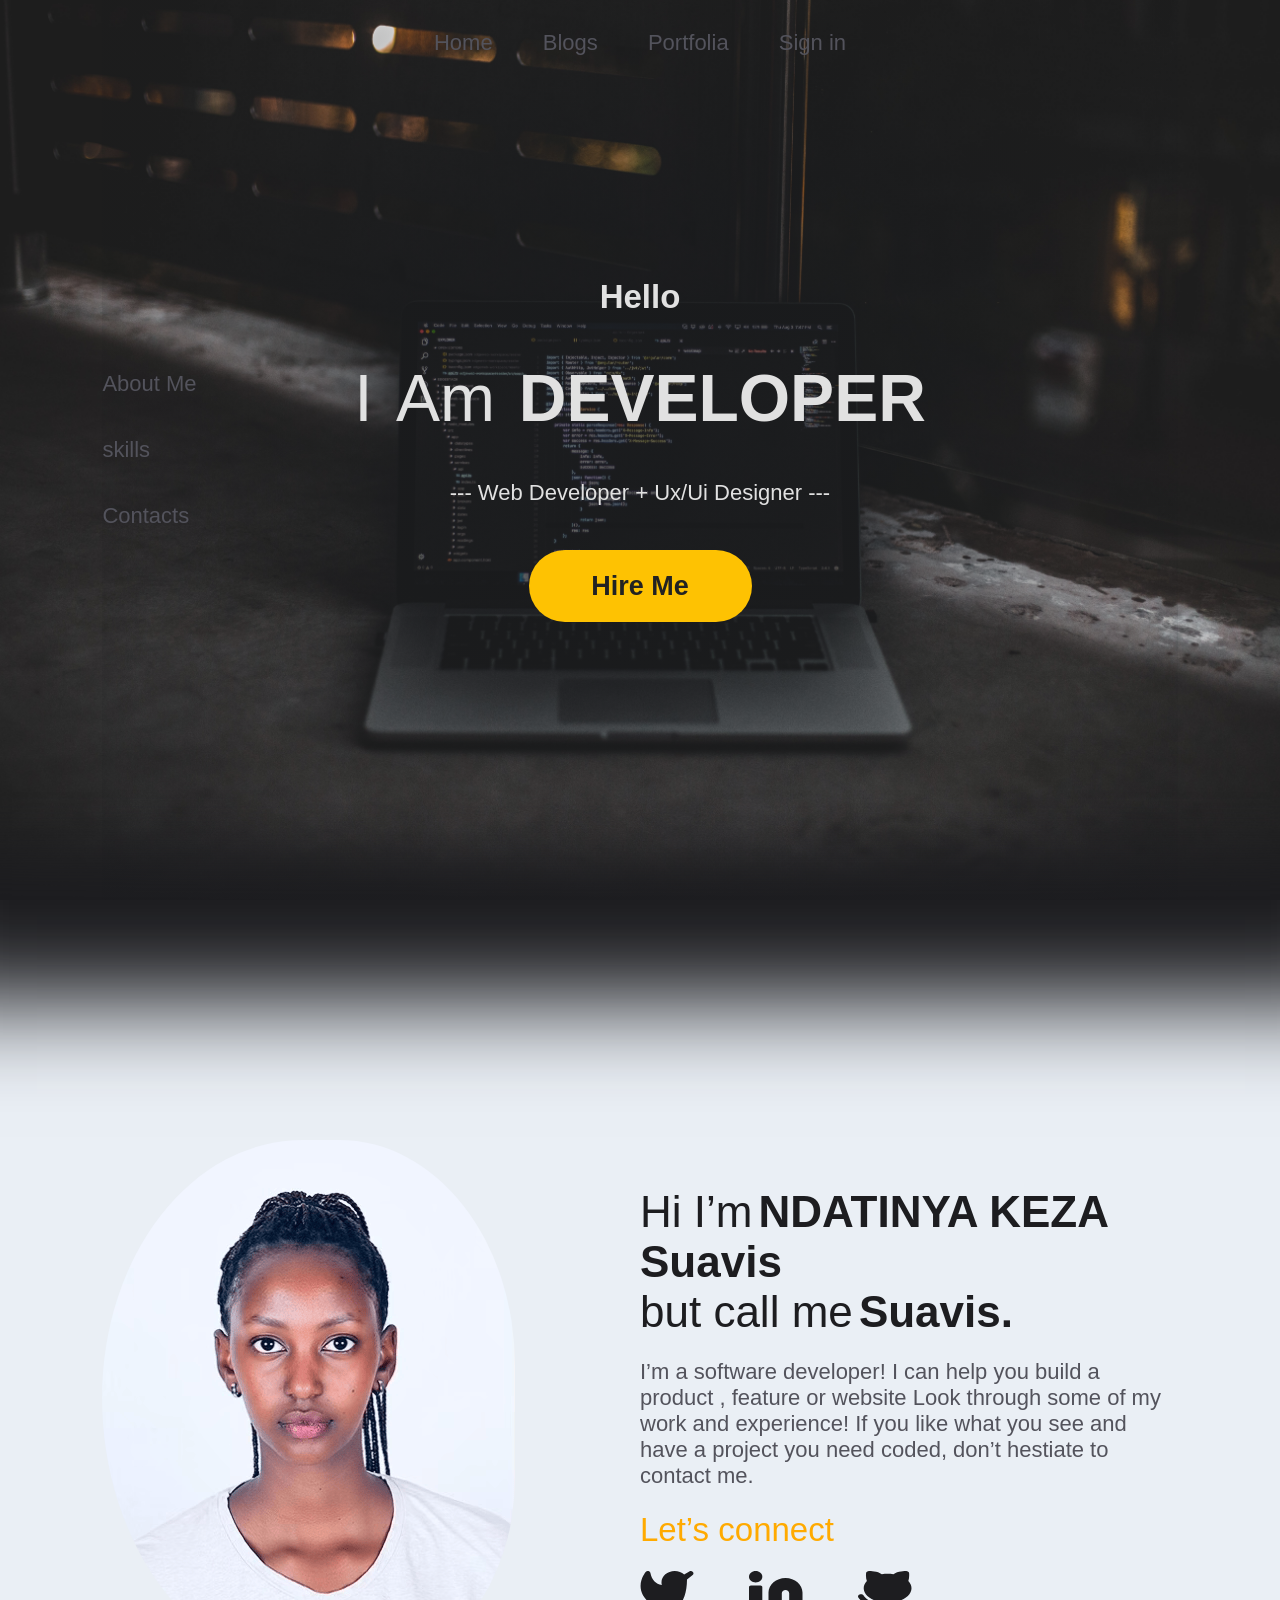
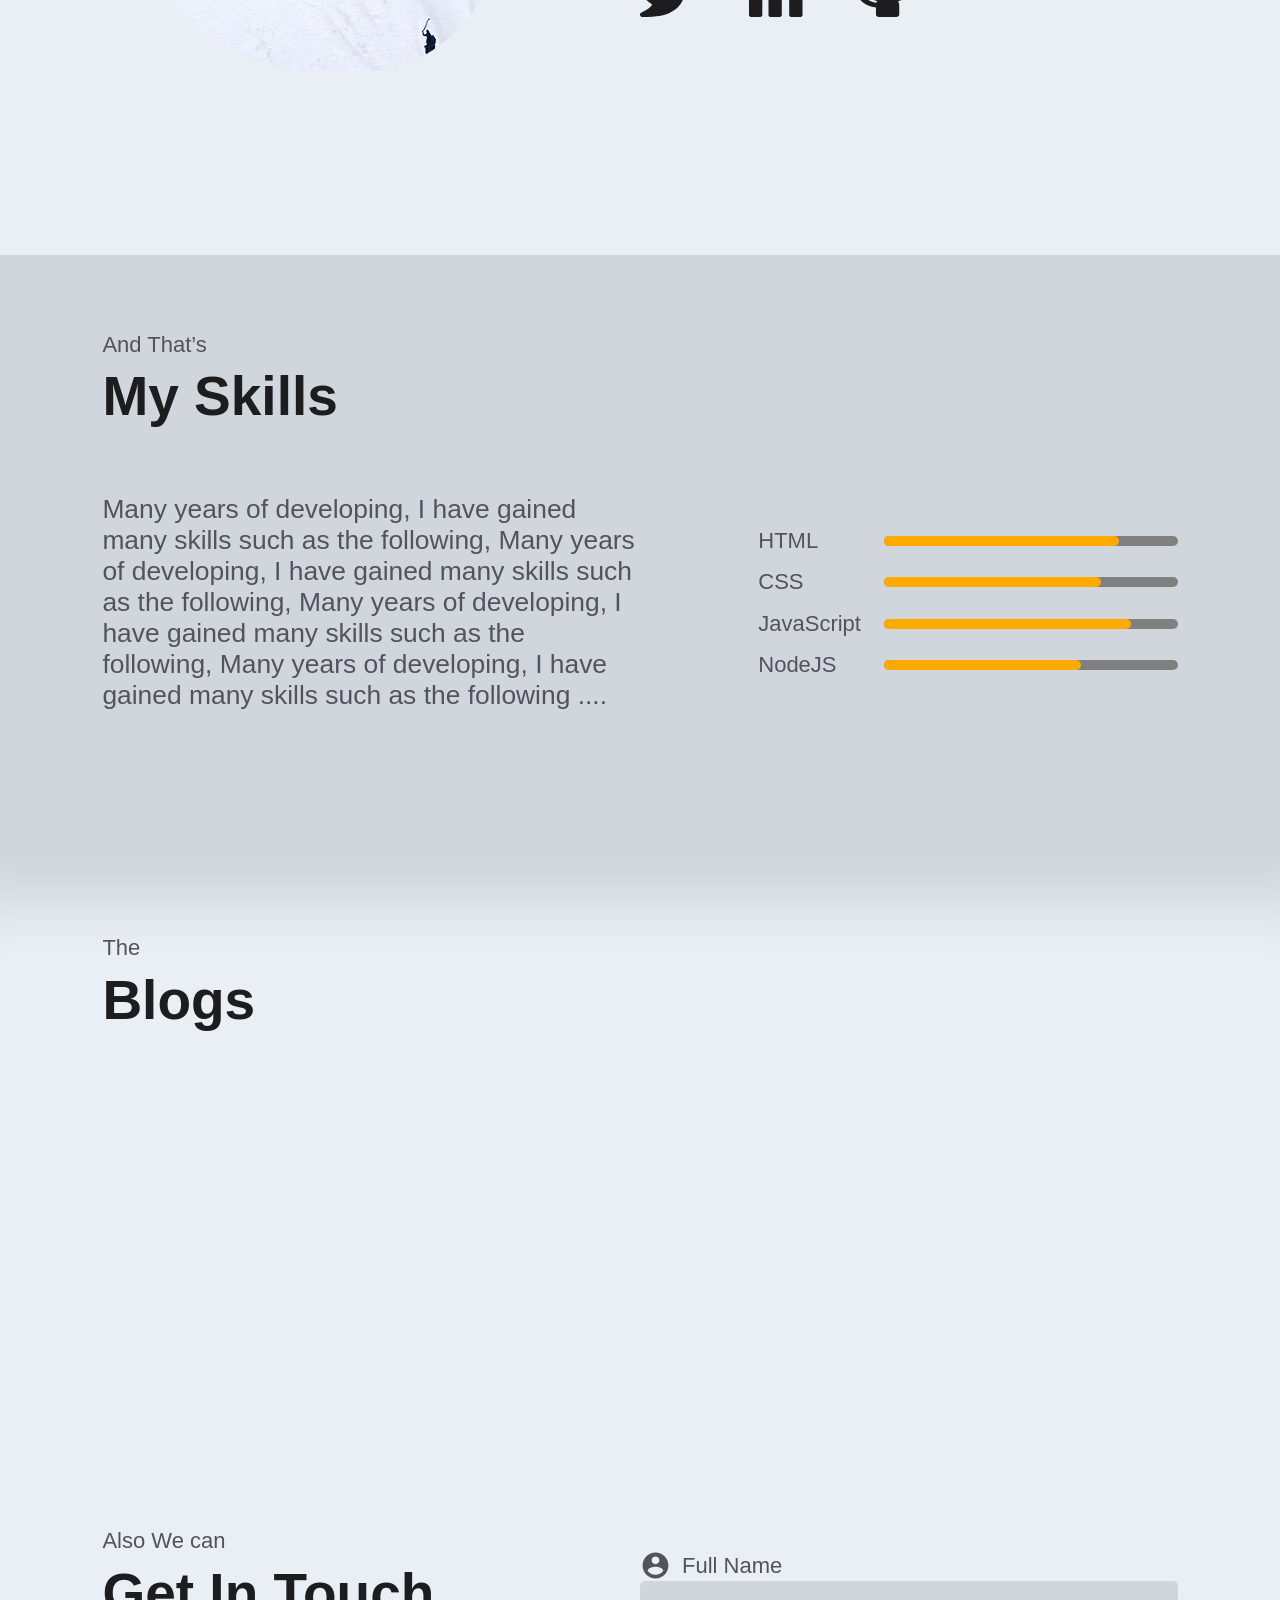
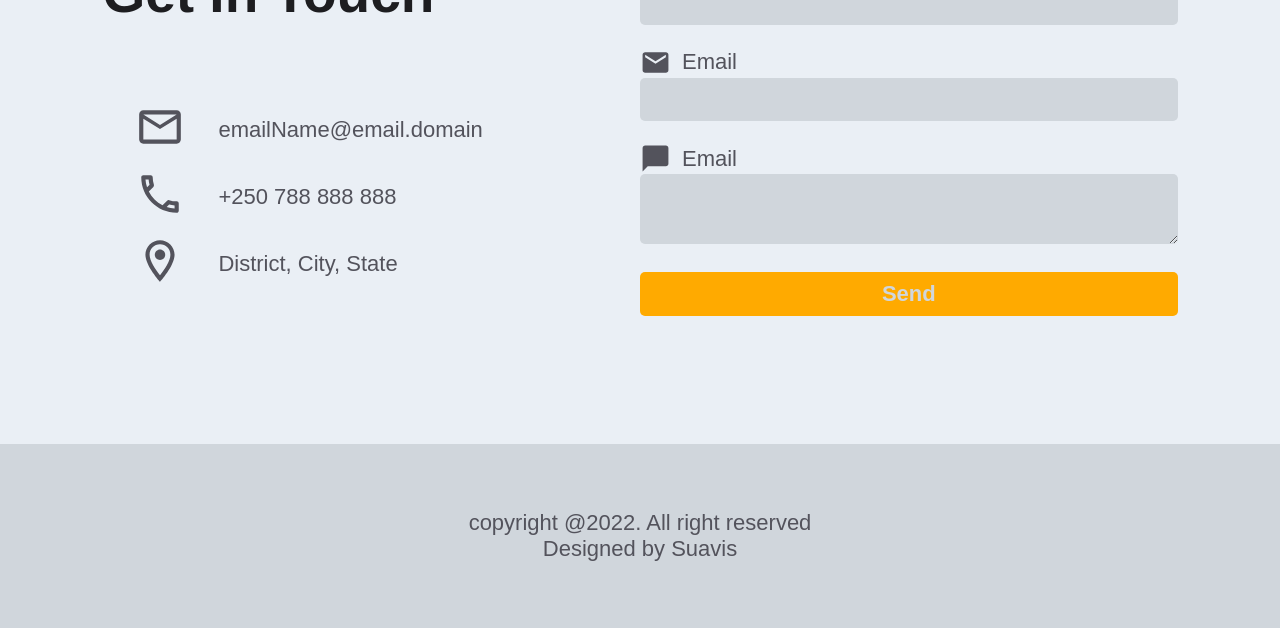
<file: index.html>
<!DOCTYPE html>
<html>
  <head>
    <title>Suavis</title>
    <meta charset="utf-8" />
    <meta
      name="viewport"
      content="maximum-scale=1,width=device-width,initial-scale=1,user-scalable=0"
    />
    <link rel="stylesheet" href="./style.css" />
    <script type="module" defer src="/js/users/sign.js"></script>
    <script type="module" defer src="/js/homepage.js"></script>
  </head>
  <body>
    <header>
      <span><a href="./index.html">Home</a></span>
      <span><a href="./blogs.html">Blogs</a></span>
      <span><a href="./portfolio.html">Portfolia</a></span>
      <span id="sign"><a href="./signin.html">Sign in</a></span>
    </header>
    <main>
      <section class="helo">
        <div>
          <h4>Hello</h4>
          <h1>
            <span>I Am</span>
            <b>DEVELOPER</b>
          </h1>
          <p>--- Web Developer + Ux/Ui Designer ---</p>
          <button>Hire Me</button>
          <nav>
            <a href="#about">About Me</a>
            <a href="#skills">skills</a>
            <a href="#contact">Contacts</a>
          </nav>
        </div>
      </section>
      <section class="about" id="about">
        <div class="display-image">
          <img src="./images/IMG_4709.png" alt="me" />
        </div>
        <div class="content">
          <p class="title">
            <span>Hi I’m</span>
            <b>NDATINYA KEZA Suavis</b>
            <br />
            <span>but call me</span>
            <b>Suavis.</b>
          </p>
          <p class="body">
            I’m a software developer! I can help you build a product , feature
            or website Look through some of my work and experience! If you like
            what you see and have a project you need coded, don’t hestiate to
            contact me.
          </p>
          <span>Let’s connect</span>
          <div class="my-links">
            <a href="">
              <svg
                width="54"
                height="46"
                viewBox="0 0 54 46"
                fill="none"
                xmlns="http://www.w3.org/2000/svg"
              >
                <path
                  d="M52.8983 0.907749C52.0058 -0.00977409 50.4888 -0.239155 49.3286 0.448987L44.1527 3.5074C41.7432 1.29005 38.352 0.0666861 34.6932 0.0666861C27.4647 0.0666861 21.4855 5.11306 21.4855 11.3828C21.4855 12.3003 21.5748 13.1414 21.8425 13.9825C15.5957 12.8356 11.8475 8.93608 10.4197 1.90173C10.2412 0.984209 9.43805 0.296067 8.36716 0.0666861C7.38551 -0.162695 6.31463 0.219607 5.68994 0.907749C5.51146 1.06067 -9.21325 18.6465 12.1153 33.5563C10.0627 37.3028 3.90513 40.5142 1.49563 41.5846C0.335503 42.0434 -0.199941 43.1138 0.0677806 44.1843C0.335503 45.2547 1.40639 45.9428 2.65576 45.9428H7.29627C34.4254 45.9428 46.7406 34.3973 47.0084 8.55378L52.6305 3.96616C53.7014 3.20156 53.7907 1.82527 52.8983 0.907749Z"
                  fill="#1D1D20"
                />
              </svg>
            </a>
            <a href="">
              <svg
                width="54"
                height="46"
                viewBox="0 0 54 46"
                fill="none"
                xmlns="http://www.w3.org/2000/svg"
              >
                <path
                  d="M36.503 6.97089C27.1694 6.97089 19.4993 13.4662 19.4993 21.5458V44.3587C19.4993 45.23 20.331 45.9429 21.3475 45.9429H30.9583C31.9748 45.9429 32.8065 45.23 32.8065 44.3587V22.1795C32.8065 20.4368 34.47 19.011 36.503 19.011C38.5361 19.011 40.1995 20.4368 40.1995 22.1795V44.3587C40.1995 45.23 41.0312 45.9429 42.0477 45.9429H51.6585C52.675 45.9429 53.5067 45.23 53.5067 44.3587V21.5458C53.5067 13.5454 45.929 6.97089 36.503 6.97089Z"
                  fill="#1D1D20"
                />
                <path
                  d="M6.65363 0C2.95717 0 0 2.53477 0 5.70323C0 8.87168 2.95717 11.4065 6.65363 11.4065C10.3501 11.4065 13.3073 8.87168 13.3073 5.70323C13.3073 2.53477 10.3501 0 6.65363 0Z"
                  fill="#1D1D20"
                />
                <path
                  d="M11.459 14.4166H1.84823C0.831704 14.4166 0 15.1295 0 16.0009V44.3586C0 45.2299 0.831704 45.9428 1.84823 45.9428H11.459C12.4756 45.9428 13.3073 45.2299 13.3073 44.3586V16.0009C13.3073 15.1295 12.4756 14.4166 11.459 14.4166Z"
                  fill="#1D1D20"
                />
              </svg>
            </a>
            <a href="">
              <svg
                width="54"
                height="46"
                viewBox="0 0 54 46"
                fill="none"
                xmlns="http://www.w3.org/2000/svg"
              >
                <path
                  d="M53.5067 17.1393C53.5067 14.5208 52.4179 12.061 50.3392 9.91858C51.1311 7.85551 51.3291 5.23701 51.1311 2.22176C51.0321 0.952183 49.7453 0 48.1616 0C47.2707 0 39.7479 0.0793485 35.3925 3.17394C31.6311 2.6185 27.6717 2.6185 23.8113 3.17394C19.555 0.0793485 12.0321 0 11.0423 0C9.45851 0 8.17171 0.952183 8.07272 2.22176C7.77577 5.23701 8.07272 7.85551 8.8646 9.91858C6.78592 12.1403 5.69709 14.6001 5.69709 17.1393C5.69709 22.6937 11.0423 27.6927 19.159 30.0731C18.8621 30.5492 18.6641 31.1047 18.4661 31.6601C9.85445 30.946 5.79607 24.6774 5.5981 24.4394C4.90521 23.2491 3.12348 22.7731 1.63871 23.4078C0.153936 23.9633 -0.439973 25.3916 0.351906 26.5818C0.549875 26.9785 5.99404 35.4688 17.9712 36.421V43.5624C17.9712 44.9113 19.258 45.9428 20.9407 45.9428H38.2631C39.9458 45.9428 41.2326 44.9113 41.2326 43.5624V34.1199C41.2326 32.6916 40.8367 31.3427 40.1438 30.1525C48.1616 27.6927 53.5067 22.7731 53.5067 17.1393Z"
                  fill="#1D1D20"
                />
              </svg>
            </a>
          </div>
        </div>
      </section>
      <section class="skills" id="skills">
        <div class="head1">
          <span>And That’s</span>
          <br />
          <h1>My Skills</h1>
        </div>
        <div class="content">
          <div class="body">
            Many years of developing, I have gained many skills such as the
            following, Many years of developing, I have gained many skills such
            as the following, Many years of developing, I have gained many
            skills such as the following, Many years of developing, I have
            gained many skills such as the following ....
          </div>
          <div class="levels">
            <div>
              <span>HTML</span>
              <progress value="80" max="100"></progress>
            </div>
            <div>
              <span>CSS</span>
              <progress value="74" max="100"></progress>
            </div>
            <div>
              <span>JavaScript</span>
              <progress value="84" max="100"></progress>
            </div>
            <div>
              <span>NodeJS</span>
              <progress value="67" max="100"></progress>
            </div>
          </div>
        </div>
      </section>
      <section class="blogs">
        <div class="head1">
          <span>The</span>
          <br />
          <h1>Blogs</h1>
        </div>
        <div class="body"></div>
      </section>
      <section class="contact" id="contact">
        <div>
          <div class="head1">
            <span>Also We can</span>
            <br />
            <h1>Get In Touch</h1>
          </div>
          <div class="address">
            <div>
              <span>
                <svg
                  width="50"
                  height="50"
                  viewBox="0 0 50 50"
                  fill="none"
                  xmlns="http://www.w3.org/2000/svg"
                >
                  <path
                    d="M45.8334 12.4999C45.8334 10.2083 43.9584 8.33325 41.6667 8.33325H8.33335C6.04169 8.33325 4.16669 10.2083 4.16669 12.4999V37.4999C4.16669 39.7916 6.04169 41.6666 8.33335 41.6666H41.6667C43.9584 41.6666 45.8334 39.7916 45.8334 37.4999V12.4999ZM41.6667 12.4999L25 22.9166L8.33335 12.4999H41.6667ZM41.6667 37.4999H8.33335V16.6666L25 27.0833L41.6667 16.6666V37.4999Z"
                    fill="#53535C"
                  />
                </svg>
              </span>
              <span>emailName@email.domain</span>
            </div>
            <div>
              <span>
                <svg
                  width="50"
                  height="50"
                  viewBox="0 0 50 50"
                  fill="none"
                  xmlns="http://www.w3.org/2000/svg"
                >
                  <path
                    d="M13.625 10.4167C13.75 12.2708 14.0625 14.0833 14.5625 15.8125L12.0625 18.3125C11.2083 15.8125 10.6667 13.1667 10.4792 10.4167H13.625ZM34.1667 35.4583C35.9375 35.9583 37.75 36.2708 39.5833 36.3958V39.5C36.8333 39.3125 34.1875 38.7708 31.6667 37.9375L34.1667 35.4583ZM15.625 6.25H8.33333C7.1875 6.25 6.25 7.1875 6.25 8.33333C6.25 27.8958 22.1042 43.75 41.6667 43.75C42.8125 43.75 43.75 42.8125 43.75 41.6667V34.3958C43.75 33.25 42.8125 32.3125 41.6667 32.3125C39.0833 32.3125 36.5625 31.8958 34.2292 31.125C34.0208 31.0417 33.7917 31.0208 33.5833 31.0208C33.0417 31.0208 32.5208 31.2292 32.1042 31.625L27.5208 36.2083C21.625 33.1875 16.7917 28.375 13.7917 22.4792L18.375 17.8958C18.9583 17.3125 19.125 16.5 18.8958 15.7708C18.125 13.4375 17.7083 10.9375 17.7083 8.33333C17.7083 7.1875 16.7708 6.25 15.625 6.25Z"
                    fill="#53535C"
                  />
                </svg>
              </span>
              <span>+250 788 888 888</span>
            </div>
            <div>
              <span>
                <svg
                  width="50"
                  height="50"
                  viewBox="0 0 50 50"
                  fill="none"
                  xmlns="http://www.w3.org/2000/svg"
                >
                  <path
                    d="M25 4.16675C16.9375 4.16675 10.4167 10.6876 10.4167 18.7501C10.4167 29.6876 25 45.8334 25 45.8334C25 45.8334 39.5834 29.6876 39.5834 18.7501C39.5834 10.6876 33.0625 4.16675 25 4.16675ZM14.5834 18.7501C14.5834 13.0001 19.25 8.33341 25 8.33341C30.75 8.33341 35.4167 13.0001 35.4167 18.7501C35.4167 24.7501 29.4167 33.7292 25 39.3334C20.6667 33.7709 14.5834 24.6876 14.5834 18.7501Z"
                    fill="#53535C"
                  />
                  <path
                    d="M25 23.9584C27.8765 23.9584 30.2084 21.6266 30.2084 18.7501C30.2084 15.8736 27.8765 13.5417 25 13.5417C22.1235 13.5417 19.7917 15.8736 19.7917 18.7501C19.7917 21.6266 22.1235 23.9584 25 23.9584Z"
                    fill="#53535C"
                  />
                </svg>
              </span>
              <span>District, City, State</span>
            </div>
          </div>
        </div>
        <div>
          <form>
            <label>
              <p>
                <svg
                  width="31"
                  height="31"
                  viewBox="0 0 31 31"
                  fill="none"
                  xmlns="http://www.w3.org/2000/svg"
                >
                  <path
                    d="M15.5 24.7999C12.2708 24.7999 9.41625 23.1466 7.75 20.6666C7.78875 18.0833 12.9167 16.6624 15.5 16.6624C18.0833 16.6624 23.2113 18.0833 23.25 20.6666C21.5838 23.1466 18.7292 24.7999 15.5 24.7999ZM15.5 6.45825C16.5277 6.45825 17.5133 6.86651 18.24 7.59321C18.9667 8.31992 19.375 9.30554 19.375 10.3333C19.375 11.361 18.9667 12.3466 18.24 13.0733C17.5133 13.8 16.5277 14.2083 15.5 14.2083C14.4723 14.2083 13.4867 13.8 12.76 13.0733C12.0333 12.3466 11.625 11.361 11.625 10.3333C11.625 9.30554 12.0333 8.31992 12.76 7.59321C13.4867 6.86651 14.4723 6.45825 15.5 6.45825ZM15.5 2.58325C13.8038 2.58325 12.1241 2.91735 10.557 3.56647C8.98989 4.2156 7.56596 5.16703 6.36654 6.36646C3.9442 8.7888 2.58334 12.0742 2.58334 15.4999C2.58334 18.9256 3.9442 22.211 6.36654 24.6334C7.56596 25.8328 8.98989 26.7842 10.557 27.4334C12.1241 28.0825 13.8038 28.4166 15.5 28.4166C18.9257 28.4166 22.2111 27.0557 24.6335 24.6334C27.0558 22.211 28.4167 18.9256 28.4167 15.4999C28.4167 8.357 22.6042 2.58325 15.5 2.58325Z"
                    fill="#53535C"
                  />
                </svg>
                <span>Full Name</span>
              </p>
              <input type="text" />
            </label>
            <label>
              <p>
                <svg
                  width="31"
                  height="31"
                  viewBox="0 0 31 31"
                  fill="none"
                  xmlns="http://www.w3.org/2000/svg"
                >
                  <path
                    d="M25.8333 10.3334L15.5 16.7917L5.16667 10.3334V7.75008L15.5 14.2084L25.8333 7.75008M25.8333 5.16675H5.16667C3.73292 5.16675 2.58334 6.31633 2.58334 7.75008V23.2501C2.58334 23.9352 2.85551 24.5923 3.33998 25.0768C3.82445 25.5612 4.48153 25.8334 5.16667 25.8334H25.8333C26.5185 25.8334 27.1756 25.5612 27.66 25.0768C28.1445 24.5923 28.4167 23.9352 28.4167 23.2501V7.75008C28.4167 6.31633 27.2542 5.16675 25.8333 5.16675Z"
                    fill="#53535C"
                  />
                </svg>
                <span>Email</span>
              </p>
              <input type="email" />
            </label>
            <label>
              <p>
                <svg
                  width="31"
                  height="31"
                  viewBox="0 0 31 31"
                  fill="none"
                  xmlns="http://www.w3.org/2000/svg"
                >
                  <path
                    d="M25.8333 2.58325H5.16667C4.48153 2.58325 3.82445 2.85542 3.33998 3.33989C2.85551 3.82436 2.58334 4.48144 2.58334 5.16659V28.4166L7.75 23.2499H25.8333C26.5185 23.2499 27.1756 22.9777 27.66 22.4933C28.1445 22.0088 28.4167 21.3517 28.4167 20.6666V5.16659C28.4167 3.73284 27.2542 2.58325 25.8333 2.58325Z"
                    fill="#53535C"
                  />
                </svg>
                <span>Email</span>
              </p>
              <textarea></textarea>
            </label>
            <button class="button1">Send</button>
          </form>
        </div>
      </section>
      <footer>
        copyright @2022. All right reserved
        <br />
        Designed by Suavis
      </footer>
    </main>
  </body>
</html>
</file>
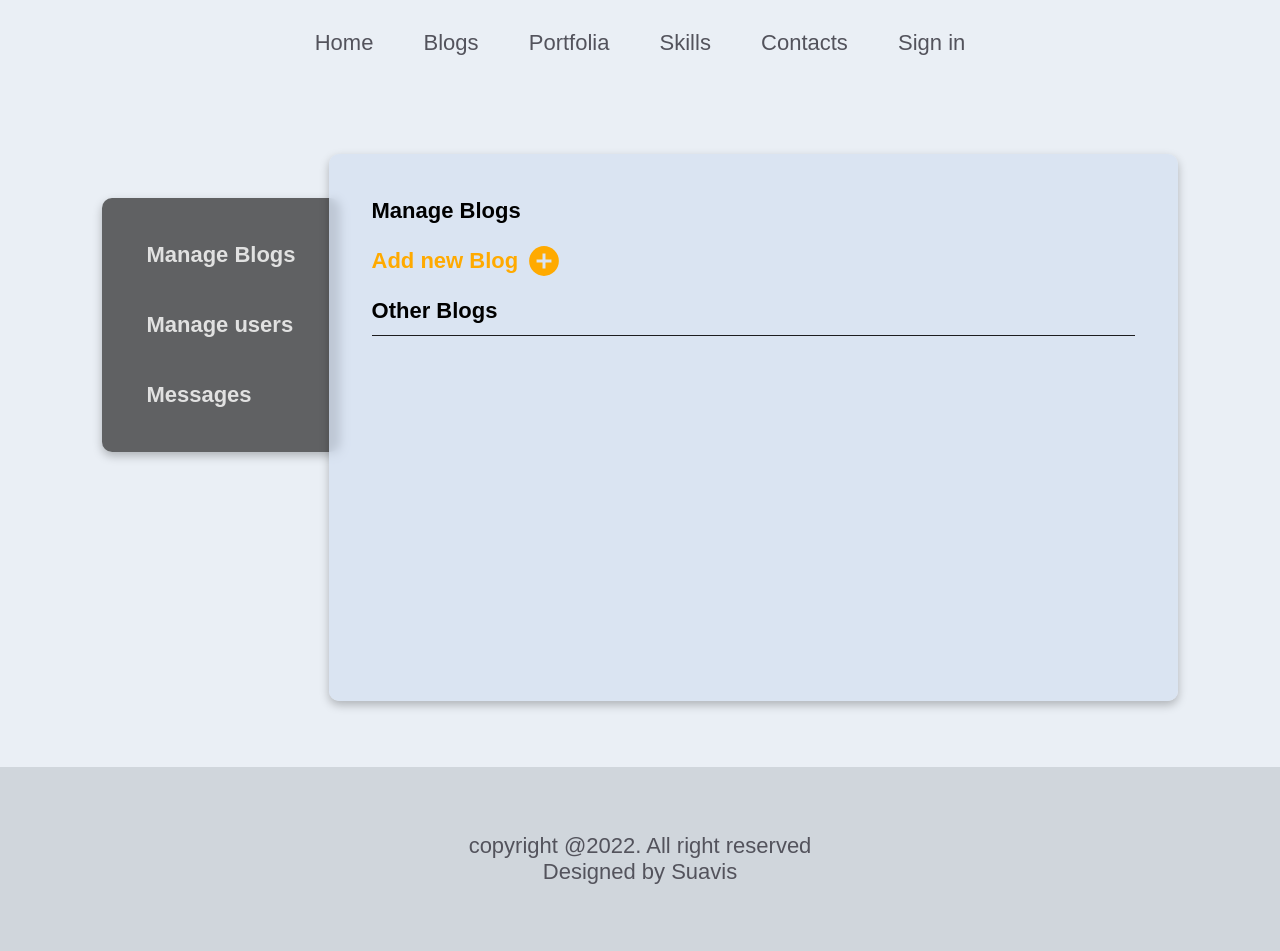
<file: dashboard/index.html>
<!DOCTYPE html>
<html>

<head>
    <title>dashboard</title>
    <meta charset="utf-8">
    <meta name="viewport" content="maximum-scale=1,width=device-width,initial-scale=1,user-scalable=0">
    <link rel="stylesheet" href="/style.css">
    <script type="module" defer src="/js/users/sign.js"></script>
    <script type="module" defer src="/js/blogs/dashboard.js"></script>
</head>

<body>
    <header>
        <span><a href="/index.html">Home</a></span>
        <span><a href="/blogs.html">Blogs</a></span>
        <span><a href="/portfolio.html">Portfolia</a></span>
        <span id="dashboard"><a href="/portfolio.html#skills">Skills</a></span>
        <span><a href="/contact.html">Contacts</a></span>
        <span id="sign"><a href="/signin.html">Sign in</a></span>
    </header>

    <main>
        <section class="first ">
            <div class="w-full dashboard">
                <nav class="grass-box">
                    <div>
                        <a href="./index.html">Manage Blogs</a>
                    </div>
                    <div><a href="./users.html">Manage users</a></div>

                    <div><a href="./message.html">Messages</a></div>
                    
                </nav>
                <div class="grass-box">
                    <h1>Manage Blogs</h1>
                    <div class="flex-center-y color-orange" style="gap: 2vw;">
                        <a href="/dashboard/addblog.html" class="flex-center">
                            <h3>Add new Blog</h3>
                            <svg style="width: 30; height: 30; fill: none; margin-left: .5rem;" viewBox="0 0 42 42"
                                xmlns="http://www.w3.org/2000/svg">
                                <path
                                    d="M31.4166 23.0832H23.0833V31.4165H18.9166V23.0832H10.5833V18.9165H18.9166V10.5832H23.0833V18.9165H31.4166M21 0.166504C18.2641 0.166504 15.555 0.705374 13.0274 1.75235C10.4998 2.79932 8.20312 4.33389 6.26857 6.26845C2.36156 10.1755 0.166626 15.4745 0.166626 20.9998C0.166626 26.5252 2.36156 31.8242 6.26857 35.7312C8.20312 37.6658 10.4998 39.2004 13.0274 40.2473C15.555 41.2943 18.2641 41.8332 21 41.8332C26.5253 41.8332 31.8243 39.6382 35.7314 35.7312C39.6384 31.8242 41.8333 26.5252 41.8333 20.9998C41.8333 18.264 41.2944 15.5549 40.2475 13.0273C39.2005 10.4996 37.6659 8.203 35.7314 6.26845C33.7968 4.33389 31.5002 2.79932 28.9725 1.75235C26.4449 0.705374 23.7358 0.166504 21 0.166504Z"
                                    fill="#FFAA00" />
                            </svg>
                        </a>
                    </div>
                    <div class="list blog">
                        <h3>Other Blogs</h3>
                        <hr />
                        <ul>
                        </ul>
                    </div>
                </div>
            </div>
        </section>
    </main>
    <footer>
        copyright @2022. All right reserved<br />
        Designed by Suavis
    </footer>
</body>

</html>
</file>
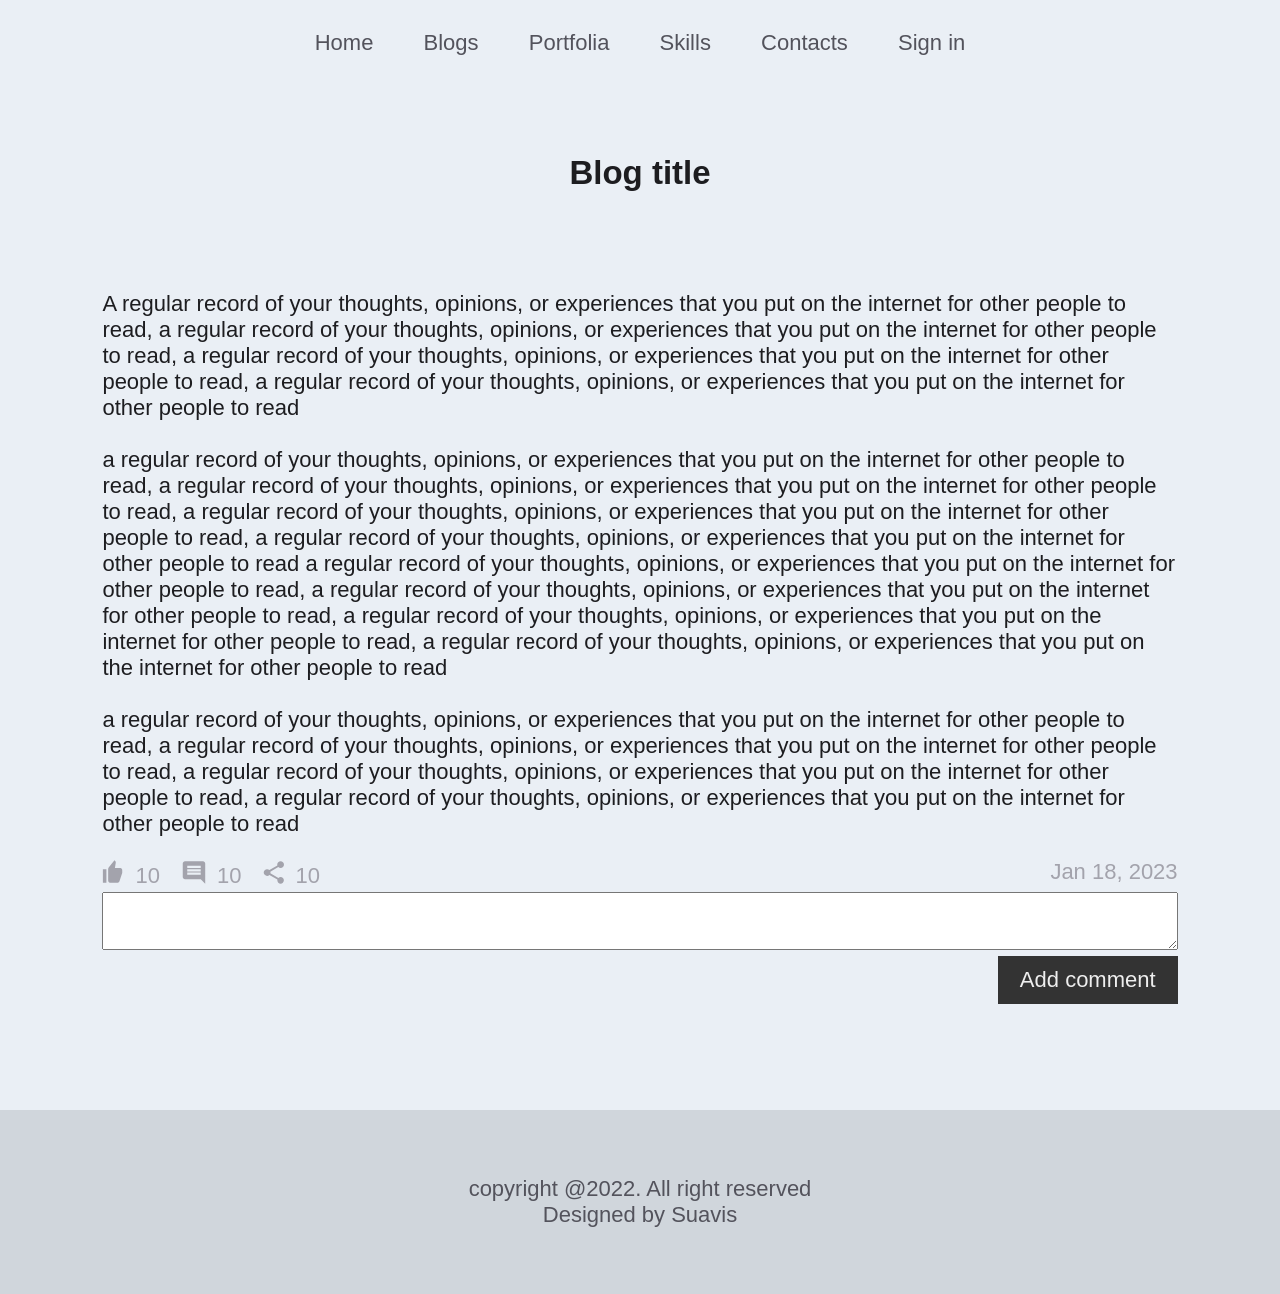
<file: blog.html>
<!DOCTYPE html>
<html>

<head>
    <title>contact | Suavis</title>
    <meta charset="utf-8">
    <meta name="viewport" content="maximum-scale=1,width=device-width,initial-scale=1,user-scalable=0">
    <link rel="stylesheet" href="./style.css">
    <script type="module" defer src="/js/users/sign.js"></script>
    <script type="module" defer src="/js/blogs/getblog.js"></script>
</head>

<body>
    <header>
        <span><a href="./index.html">Home</a></span>
        <span><a href="./blogs.html">Blogs</a></span>
        <span><a href="./portfolio.html">Portfolia</a></span>
        <span id="dashboard"><a href="./portfolio.html#skills">Skills</a></span>
        <span><a href="./contact.html">Contacts</a></span>
        <span id="sign"><a href="./signin.html">Sign in</a></span>
    </header>
    <main>
        <section class="first blog">
            <h2 style="all: revert;text-align: center;" id="blogTitle">Blog title</h2>
            <img style="text-align: center;width:100%;height: auto;" id="blogimage">
            <div class="body" id="blogBody">
                a regular record of your thoughts, opinions, or experiences that you put on the internet for other
                people to read, a regular record of your thoughts, opinions, or experiences that you put on the internet
                for other people to read, a regular record of your thoughts, opinions, or experiences that you put on
                the internet for other people to read, a regular record of your thoughts, opinions, or experiences that
                you put on the internet for other people to read
                <br>
                <br>
                a regular record of your thoughts, opinions, or experiences that you put on the internet for other
                people to read, a regular record of your thoughts, opinions, or experiences that you put on the internet
                for other people to read, a regular record of your thoughts, opinions, or experiences that you put on
                the internet for other people to read, a regular record of your thoughts, opinions, or experiences that
                you put on the internet for other people to read a regular record of your thoughts, opinions, or
                experiences that you put on the internet for other people to read, a regular record of your thoughts,
                opinions, or experiences that you put on the internet for other people to read, a regular record of your
                thoughts, opinions, or experiences that you put on the internet for other people to read, a regular
                record of your thoughts, opinions, or experiences that you put on the internet for other people to read
                <br>
                <br>
                a regular record of your thoughts, opinions, or experiences that you put on the internet for other
                people to read, a regular record of your thoughts, opinions, or experiences that you put on the internet
                for other people to read, a regular record of your thoughts, opinions, or experiences that you put on
                the internet for other people to read, a regular record of your thoughts, opinions, or experiences that
                you put on the internet for other people to read
            </div>
            <div class="info">
                <div class="feedbacks">
                    <div>
                        <span>
                            <svg width="22" height="27" viewBox="0 0 22 27" fill="none"
                                xmlns="http://www.w3.org/2000/svg">
                                <path
                                    d="M20.2294 11.25C20.2294 10.0013 19.4378 9 18.4703 9H12.9116L13.756 3.85875C13.7735 3.74625 13.7823 3.6225 13.7823 3.49875C13.7823 3.0375 13.6328 2.61 13.3953 2.30625L12.463 1.125L6.67567 8.5275C6.35024 8.94375 6.15674 9.50625 6.15674 10.125V21.375C6.15674 21.9717 6.34208 22.544 6.67197 22.966C7.00186 23.3879 7.44928 23.625 7.91582 23.625H15.8317C16.5617 23.625 17.1862 23.0625 17.45 22.2525L20.1062 14.3212C20.1854 14.0625 20.2294 13.7925 20.2294 13.5V11.25ZM0.879517 23.625H4.39767V10.125H0.879517V23.625Z"
                                    fill="#8B8B97" />
                            </svg>
                        </span>
                        <span id="blogLikes"> 10</span>
                    </div>

                    <div>
                        <span>
                            <svg width="24" height="23" viewBox="0 0 24 23" fill="none"
                                xmlns="http://www.w3.org/2000/svg">
                                <path
                                    d="M18.7353 7.01758V4.75H5.2353V7.01758H18.7353ZM18.7353 10.3926V8.125H5.2353V10.3926H18.7353ZM18.7353 13.7676V11.5H5.2353V13.7676H18.7353ZM23.2177 2.48242V22.7324L18.7353 18.25H2.96772C2.37006 18.25 1.84272 18.0215 1.38569 17.5645C0.963814 17.1074 0.752876 16.5801 0.752876 15.9824V2.48242C0.752876 1.88477 0.963814 1.375 1.38569 0.953125C1.84272 0.496094 2.37006 0.267578 2.96772 0.267578H21.0029C21.6005 0.267578 22.1103 0.496094 22.5322 0.953125C22.9892 1.375 23.2177 1.88477 23.2177 2.48242Z"
                                    fill="#8B8B97" />
                            </svg>
                        </span>
                        <span id="blogComments"> 10</span>
                    </div>
                    <div>
                        <span>
                            <svg width="21" height="23" viewBox="0 0 21 23" fill="none"
                                xmlns="http://www.w3.org/2000/svg">
                                <path
                                    d="M17.6029 16.0879C18.517 16.0879 19.2904 16.4219 19.9233 17.0898C20.5561 17.7227 20.8725 18.4785 20.8725 19.3574C20.8725 20.2715 20.5385 21.0625 19.8705 21.7305C19.2377 22.3633 18.4818 22.6797 17.6029 22.6797C16.724 22.6797 15.9506 22.3633 15.2826 21.7305C14.6498 21.0625 14.3334 20.2715 14.3334 19.3574C14.3334 19.0059 14.351 18.7598 14.3861 18.6191L6.42325 13.9785C5.75528 14.5762 4.98184 14.875 4.10294 14.875C3.18888 14.875 2.39786 14.541 1.72989 13.873C1.06192 13.2051 0.727939 12.4141 0.727939 11.5C0.727939 10.5859 1.06192 9.79492 1.72989 9.12695C2.39786 8.45898 3.18888 8.125 4.10294 8.125C4.98184 8.125 5.75528 8.42383 6.42325 9.02148L14.3334 4.43359C14.2631 4.08203 14.2279 3.81836 14.2279 3.64258C14.2279 2.72852 14.5619 1.9375 15.2299 1.26953C15.8979 0.601562 16.6889 0.267578 17.6029 0.267578C18.517 0.267578 19.308 0.601562 19.976 1.26953C20.644 1.9375 20.9779 2.72852 20.9779 3.64258C20.9779 4.55664 20.644 5.34766 19.976 6.01562C19.308 6.68359 18.517 7.01758 17.6029 7.01758C16.7592 7.01758 15.9858 6.70117 15.2826 6.06836L7.37247 10.709C7.44278 11.0605 7.47794 11.3242 7.47794 11.5C7.47794 11.6758 7.44278 11.9395 7.37247 12.291L15.3881 16.9316C16.0209 16.3691 16.7592 16.0879 17.6029 16.0879Z"
                                    fill="#8B8B97" />
                            </svg>
                        </span>
                        <span id="blogShares"> 10</span>
                    </div>
                </div>

                <p class="date" id="blogDate">Jan 18, 2023</p>
            </div>
            <form class="addcomment">
                <textarea></textarea><button type="submit">Add comment</button>
            </form>
            <div class="comments">
                
            </div>
        </section>
    </main>
    <footer>
        copyright @2022. All right reserved<br />
        Designed by Suavis
    </footer>
</body>

</html>
</file>
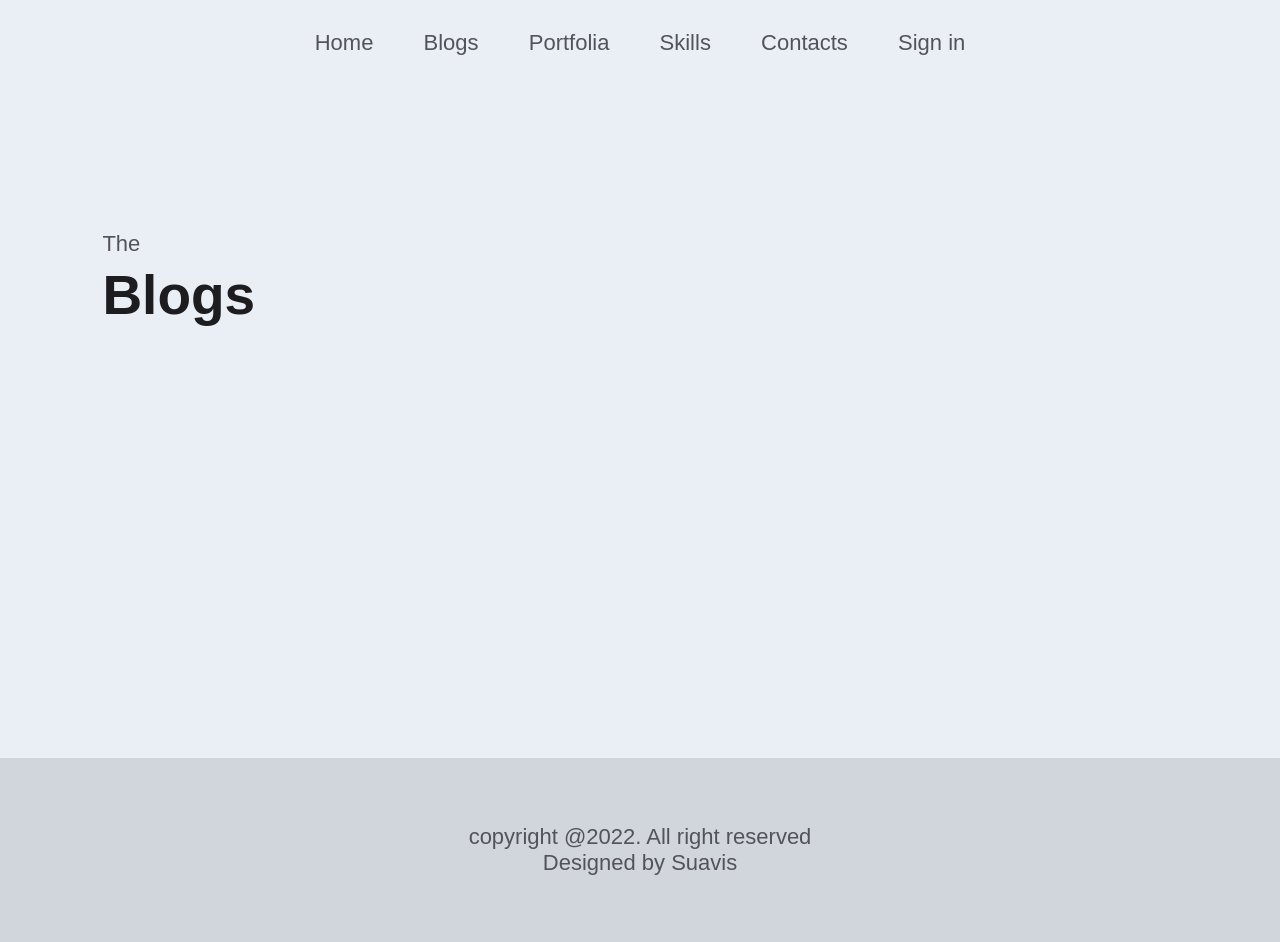
<file: blogs.html>
<!DOCTYPE html>
<html>

<head>
    <title>contact | Suavis</title>
    <meta charset="utf-8">
    <meta name="viewport" content="maximum-scale=1,width=device-width,initial-scale=1,user-scalable=0">
    <link rel="stylesheet" href="./style.css">
    <script type="module" defer src="/js/users/sign.js"></script>
    <script type="module" defer src="/js/blogs/bloglist.js"></script>
</head>

<body>
    <header>
        <span><a href="./index.html">Home</a></span>
        <span><a href="./blogs.html">Blogs</a></span>
        <span><a href="./portfolio.html">Portfolia</a></span>
        <span id="dashboard"><a href="./portfolio.html#skills">Skills</a></span>
        <span><a href="./contact.html">Contacts</a></span>
        <span id="sign"><a href="./signin.html">Sign in</a></span>
    </header>
    <main>
        <section class="first blogs">
            <div class="head1">
                <span>The </span><br />
                <h1>Blogs</h1>
            </div>
            <div class="blogList body">
            </div>
        </section>
    </main>
    <footer>
        copyright @2022. All right reserved<br />
        Designed by Suavis
    </footer>
</body>

</html>
</file>
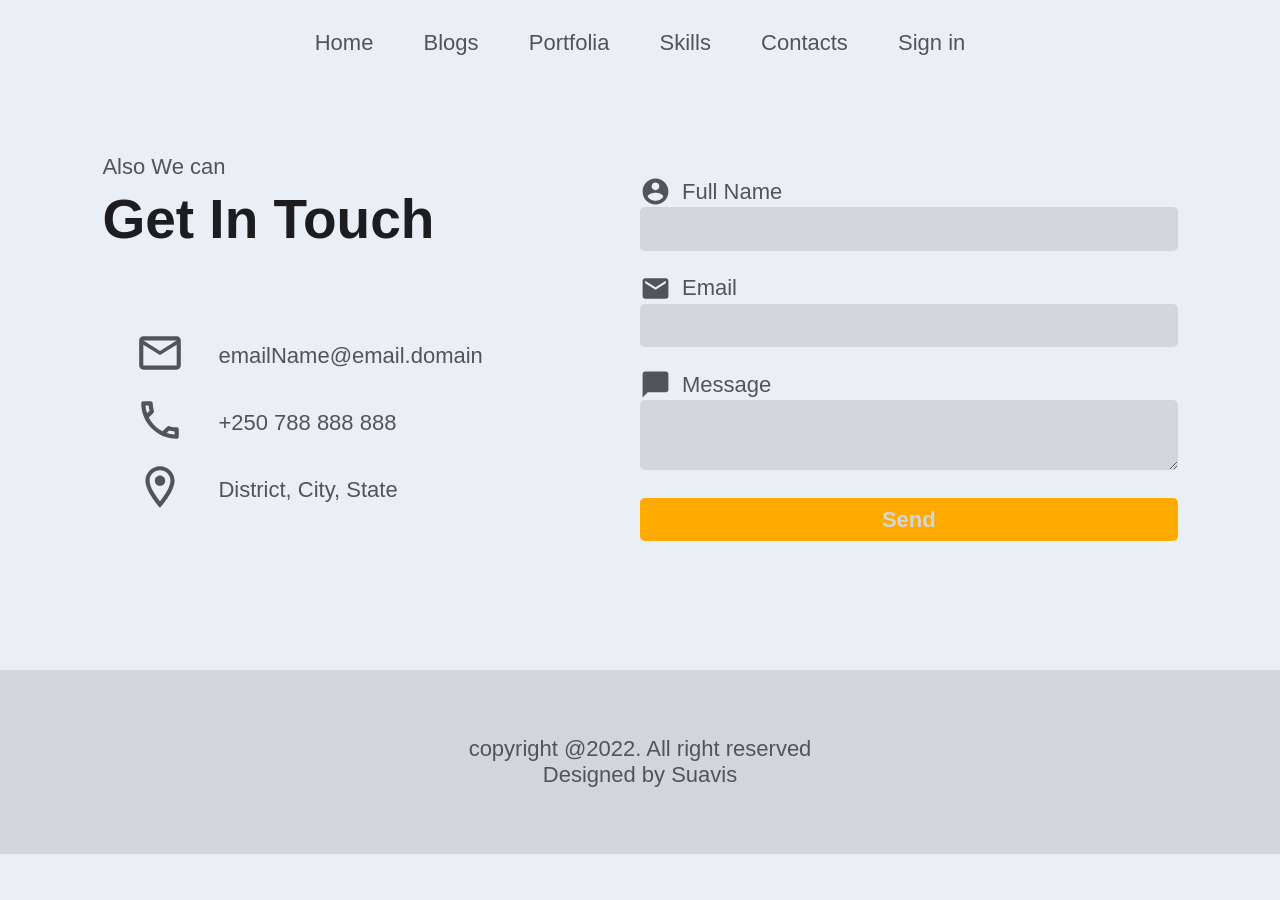
<file: contact.html>
<!DOCTYPE html>
<html>

<head>
    <title>contact | Suavis</title>
    <meta charset="utf-8">
    <meta name="viewport" content="maximum-scale=1,width=device-width,initial-scale=1,user-scalable=0">
    <link rel="stylesheet" href="./style.css">
    <script type="module" defer src="/js/users/sign.js"></script>
</head>

<body>
    <header>
        <span><a href="./index.html">Home</a></span>
        <span><a href="./blogs.html">Blogs</a></span>
        <span><a href="./portfolio.html">Portfolia</a></span>
        <span id="dashboard"><a href="./portfolio.html#skills">Skills</a></span>
        <span><a href="./contact.html">Contacts</a></span>
        <span id="sign"><a href="./signin.html">Sign in</a></span>
    </header>
    <main>
        <section class="first contact">
            <div>
                <div class="head1">
                    <span>Also We can </span><br />
                    <h1>Get In Touch</h1>
                </div>
                <div class="address">
                    <div>
                        <span>
                            <svg width="50" height="50" viewBox="0 0 50 50" fill="none"
                                xmlns="http://www.w3.org/2000/svg">
                                <path
                                    d="M45.8334 12.4999C45.8334 10.2083 43.9584 8.33325 41.6667 8.33325H8.33335C6.04169 8.33325 4.16669 10.2083 4.16669 12.4999V37.4999C4.16669 39.7916 6.04169 41.6666 8.33335 41.6666H41.6667C43.9584 41.6666 45.8334 39.7916 45.8334 37.4999V12.4999ZM41.6667 12.4999L25 22.9166L8.33335 12.4999H41.6667ZM41.6667 37.4999H8.33335V16.6666L25 27.0833L41.6667 16.6666V37.4999Z"
                                    fill="#53535C" />
                            </svg>
                        </span>
                        <span>emailName@email.domain</span>
                    </div>
                    <div>
                        <span>
                            <svg width="50" height="50" viewBox="0 0 50 50" fill="none"
                                xmlns="http://www.w3.org/2000/svg">
                                <path
                                    d="M13.625 10.4167C13.75 12.2708 14.0625 14.0833 14.5625 15.8125L12.0625 18.3125C11.2083 15.8125 10.6667 13.1667 10.4792 10.4167H13.625ZM34.1667 35.4583C35.9375 35.9583 37.75 36.2708 39.5833 36.3958V39.5C36.8333 39.3125 34.1875 38.7708 31.6667 37.9375L34.1667 35.4583ZM15.625 6.25H8.33333C7.1875 6.25 6.25 7.1875 6.25 8.33333C6.25 27.8958 22.1042 43.75 41.6667 43.75C42.8125 43.75 43.75 42.8125 43.75 41.6667V34.3958C43.75 33.25 42.8125 32.3125 41.6667 32.3125C39.0833 32.3125 36.5625 31.8958 34.2292 31.125C34.0208 31.0417 33.7917 31.0208 33.5833 31.0208C33.0417 31.0208 32.5208 31.2292 32.1042 31.625L27.5208 36.2083C21.625 33.1875 16.7917 28.375 13.7917 22.4792L18.375 17.8958C18.9583 17.3125 19.125 16.5 18.8958 15.7708C18.125 13.4375 17.7083 10.9375 17.7083 8.33333C17.7083 7.1875 16.7708 6.25 15.625 6.25Z"
                                    fill="#53535C" />
                            </svg>
                        </span>
                        <span>+250 788 888 888</span>
                    </div>
                    <div>
                        <span>
                            <svg width="50" height="50" viewBox="0 0 50 50" fill="none"
                                xmlns="http://www.w3.org/2000/svg">
                                <path
                                    d="M25 4.16675C16.9375 4.16675 10.4167 10.6876 10.4167 18.7501C10.4167 29.6876 25 45.8334 25 45.8334C25 45.8334 39.5834 29.6876 39.5834 18.7501C39.5834 10.6876 33.0625 4.16675 25 4.16675ZM14.5834 18.7501C14.5834 13.0001 19.25 8.33341 25 8.33341C30.75 8.33341 35.4167 13.0001 35.4167 18.7501C35.4167 24.7501 29.4167 33.7292 25 39.3334C20.6667 33.7709 14.5834 24.6876 14.5834 18.7501Z"
                                    fill="#53535C" />
                                <path
                                    d="M25 23.9584C27.8765 23.9584 30.2084 21.6266 30.2084 18.7501C30.2084 15.8736 27.8765 13.5417 25 13.5417C22.1235 13.5417 19.7917 15.8736 19.7917 18.7501C19.7917 21.6266 22.1235 23.9584 25 23.9584Z"
                                    fill="#53535C" />
                            </svg>

                        </span>
                        <span>District, City, State</span>
                    </div>
                </div>
            </div>
            <div>
                <form name="contactMe">
                    <label>
                        <p>
                            <svg width="31" height="31" viewBox="0 0 31 31" fill="none"
                                xmlns="http://www.w3.org/2000/svg">
                                <path
                                    d="M15.5 24.7999C12.2708 24.7999 9.41625 23.1466 7.75 20.6666C7.78875 18.0833 12.9167 16.6624 15.5 16.6624C18.0833 16.6624 23.2113 18.0833 23.25 20.6666C21.5838 23.1466 18.7292 24.7999 15.5 24.7999ZM15.5 6.45825C16.5277 6.45825 17.5133 6.86651 18.24 7.59321C18.9667 8.31992 19.375 9.30554 19.375 10.3333C19.375 11.361 18.9667 12.3466 18.24 13.0733C17.5133 13.8 16.5277 14.2083 15.5 14.2083C14.4723 14.2083 13.4867 13.8 12.76 13.0733C12.0333 12.3466 11.625 11.361 11.625 10.3333C11.625 9.30554 12.0333 8.31992 12.76 7.59321C13.4867 6.86651 14.4723 6.45825 15.5 6.45825ZM15.5 2.58325C13.8038 2.58325 12.1241 2.91735 10.557 3.56647C8.98989 4.2156 7.56596 5.16703 6.36654 6.36646C3.9442 8.7888 2.58334 12.0742 2.58334 15.4999C2.58334 18.9256 3.9442 22.211 6.36654 24.6334C7.56596 25.8328 8.98989 26.7842 10.557 27.4334C12.1241 28.0825 13.8038 28.4166 15.5 28.4166C18.9257 28.4166 22.2111 27.0557 24.6335 24.6334C27.0558 22.211 28.4167 18.9256 28.4167 15.4999C28.4167 8.357 22.6042 2.58325 15.5 2.58325Z"
                                    fill="#53535C" />
                            </svg>
                            <span>Full Name</span>
                        </p>
                        <input type="text" name="name" />
                    </label>
                    <label>
                        <p>
                            <svg width="31" height="31" viewBox="0 0 31 31" fill="none"
                                xmlns="http://www.w3.org/2000/svg">
                                <path
                                    d="M25.8333 10.3334L15.5 16.7917L5.16667 10.3334V7.75008L15.5 14.2084L25.8333 7.75008M25.8333 5.16675H5.16667C3.73292 5.16675 2.58334 6.31633 2.58334 7.75008V23.2501C2.58334 23.9352 2.85551 24.5923 3.33998 25.0768C3.82445 25.5612 4.48153 25.8334 5.16667 25.8334H25.8333C26.5185 25.8334 27.1756 25.5612 27.66 25.0768C28.1445 24.5923 28.4167 23.9352 28.4167 23.2501V7.75008C28.4167 6.31633 27.2542 5.16675 25.8333 5.16675Z"
                                    fill="#53535C" />
                            </svg>
                            <span>Email</span>
                        </p>
                        <input type="text" name="email" />
                    </label>
                    <label>
                        <p>
                            <svg width="31" height="31" viewBox="0 0 31 31" fill="none"
                                xmlns="http://www.w3.org/2000/svg">
                                <path
                                    d="M25.8333 2.58325H5.16667C4.48153 2.58325 3.82445 2.85542 3.33998 3.33989C2.85551 3.82436 2.58334 4.48144 2.58334 5.16659V28.4166L7.75 23.2499H25.8333C26.5185 23.2499 27.1756 22.9777 27.66 22.4933C28.1445 22.0088 28.4167 21.3517 28.4167 20.6666V5.16659C28.4167 3.73284 27.2542 2.58325 25.8333 2.58325Z"
                                    fill="#53535C" />
                            </svg>
                            <span>Message</span>
                        </p>
                        <textarea name="message"></textarea>
                    </label>
                    <button class="button1" type="submit">Send</button>
                </form>
                <script type="module" src="/js/messages/addMessage.js"></script>
            </div>
        </section>
    </main>
    <footer>
        copyright @2022. All right reserved<br />
        Designed by Suavis
    </footer>
</body>

</html>
</file>
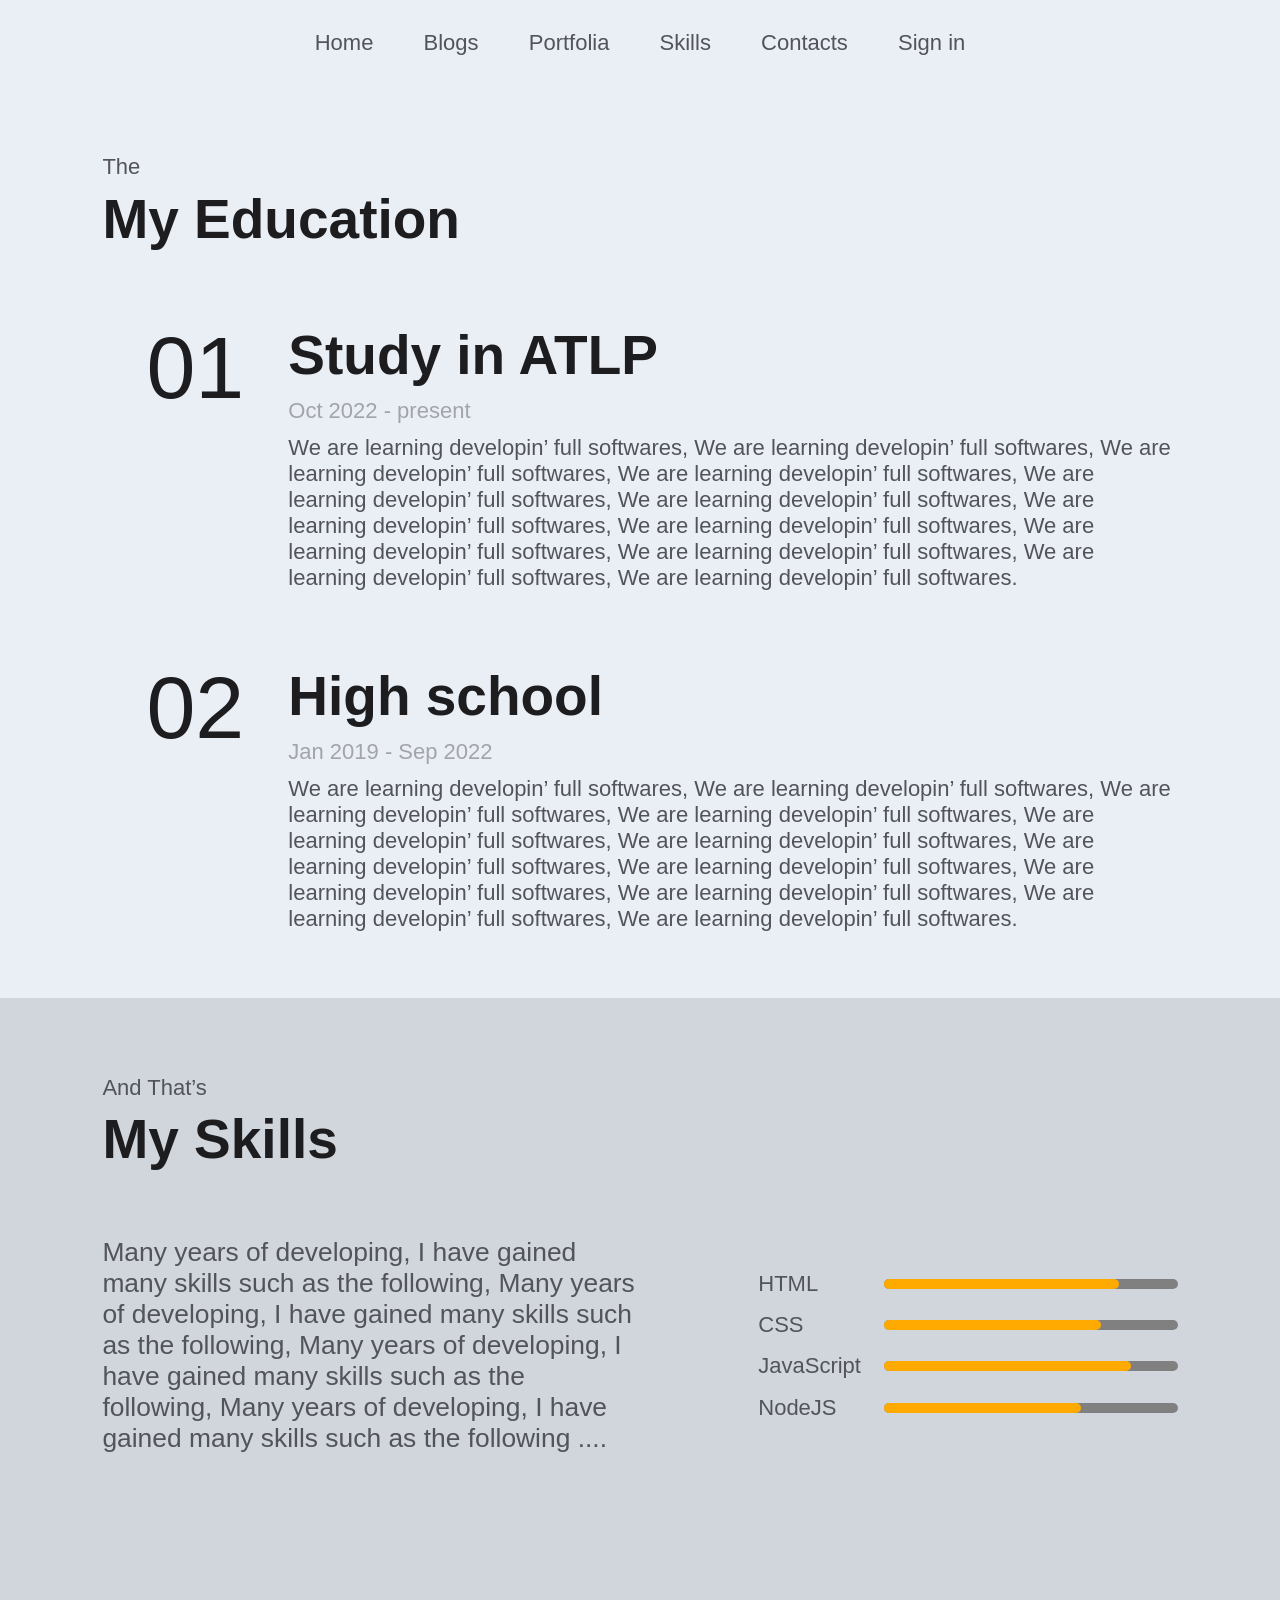
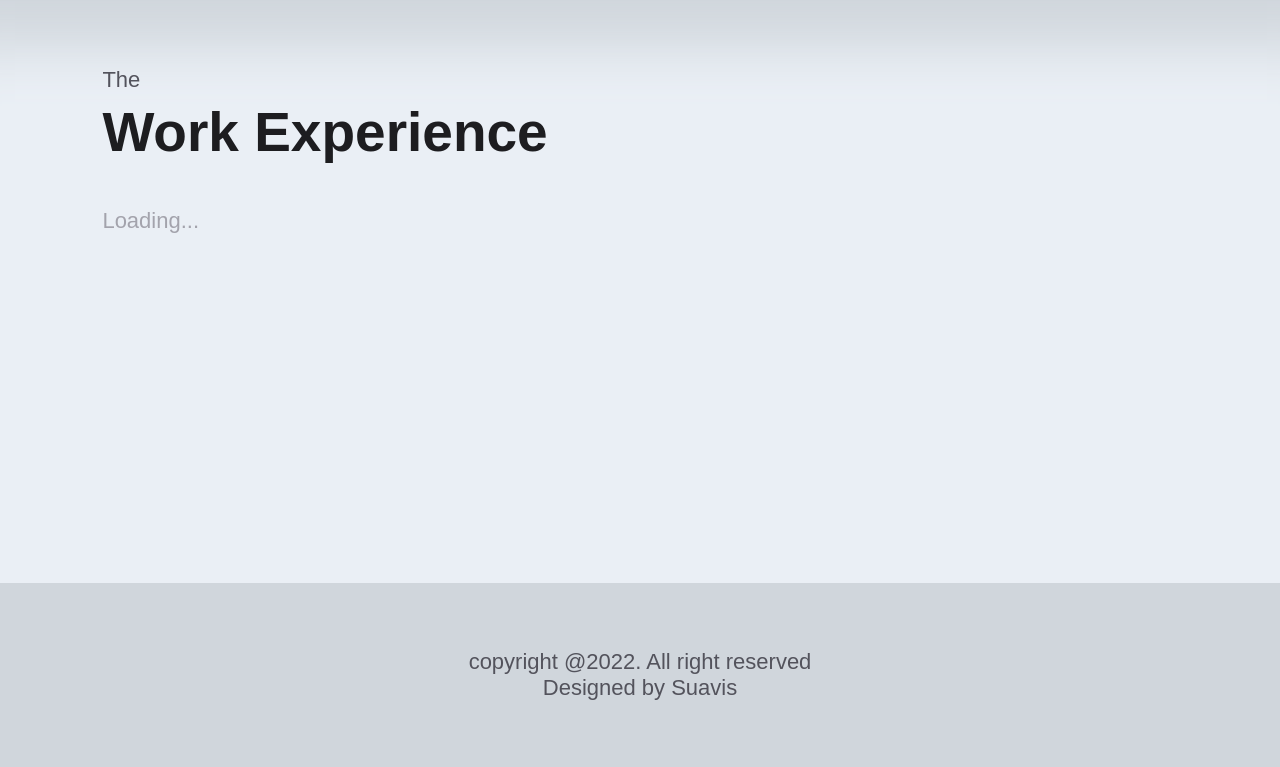
<file: portfolio.html>
<!DOCTYPE html>
<html>

<head>
    <title>my portfolio | Suavis</title>
    <meta charset="utf-8">
    <meta name="viewport" content="maximum-scale=1,width=device-width,initial-scale=1,user-scalable=0">
    <link rel="stylesheet" href="./style.css">
    <script type="module" defer src="/js/users/sign.js"></script>
</head>

<body>
    <header>
        <span><a href="./index.html">Home</a></span>
        <span><a href="./blogs.html">Blogs</a></span>
        <span><a href="./portfolio.html">Portfolia</a></span>
        <span id="dashboard"><a href="./portfolio.html#skills">Skills</a></span>
        <span><a href="./contact.html">Contacts</a></span>
        <span id="sign"><a href="./signin.html">Sign in</a></span>
    </header>

    <main>
        <section class="first education">
            <div class="head1">
                <span>The </span><br />
                <h1>My Education</h1>
            </div>
            <div class="list">
                <div class="item">
                    <div class="count">01</div>
                    <div>
                        <h2>Study in ATLP</h2>
                        <p class="date">Oct 2022 - present</p>
                        <div class="body">
                            We are learning developin’ full softwares, We are learning developin’ full softwares,
                            We are learning developin’ full softwares, We are learning developin’ full softwares,
                            We are learning developin’ full softwares, We are learning developin’ full softwares,
                            We are learning developin’ full softwares, We are learning developin’ full softwares,
                            We are learning developin’ full softwares, We are learning developin’ full softwares,
                            We are learning developin’ full softwares, We are learning developin’ full softwares.
                        </div>
                    </div>
                </div>
                <div class="item">
                    <div class="count">02</div>
                    <div>
                        <h2>High school</h2>
                        <p class="date">Jan 2019 - Sep 2022</p>
                        <div class="body">
                            We are learning developin’ full softwares, We are learning developin’ full softwares,
                            We are learning developin’ full softwares, We are learning developin’ full softwares,
                            We are learning developin’ full softwares, We are learning developin’ full softwares,
                            We are learning developin’ full softwares, We are learning developin’ full softwares,
                            We are learning developin’ full softwares, We are learning developin’ full softwares,
                            We are learning developin’ full softwares, We are learning developin’ full softwares.
                        </div>
                    </div>
                </div>
            </div>
        </section>
        <section class="skills" id="skills">
            <div class="head1">
                <span>And That’s </span><br />
                <h1>My Skills</h1>
            </div>
            <div class="content">
                <div class="body">
                    Many years of developing, I have gained many skills such as the following, Many years
                    of developing, I have gained many skills such as the following, Many years of developing,
                    I have gained many skills such as the following, Many years of developing, I have gained
                    many skills such as the following ....
                </div>
                <div class="levels">
                    <div>
                        <span>HTML</span>
                        <progress value="80" max="100"></progress>
                    </div>
                    <div>
                        <span>CSS</span>
                        <progress value="74" max="100"></progress>
                    </div>
                    <div>
                        <span>JavaScript</span>
                        <progress value="84" max="100"></progress>
                    </div>
                    <div>
                        <span>NodeJS</span>
                        <progress value="67" max="100"></progress>
                    </div>
                </div>
            </div>
        </section>
        <section class="work">
            <div class="head1">
                <span>The </span><br />
                <h1>Work Experience</h1>
            </div>
            <p style="margin: 2rem 0; color: var(--color-gray)">Loading...</p>
        </section>
        <footer>
            copyright @2022. All right reserved<br />
            Designed by Suavis
        </footer>
    </main>
</body>


</html>
</file>
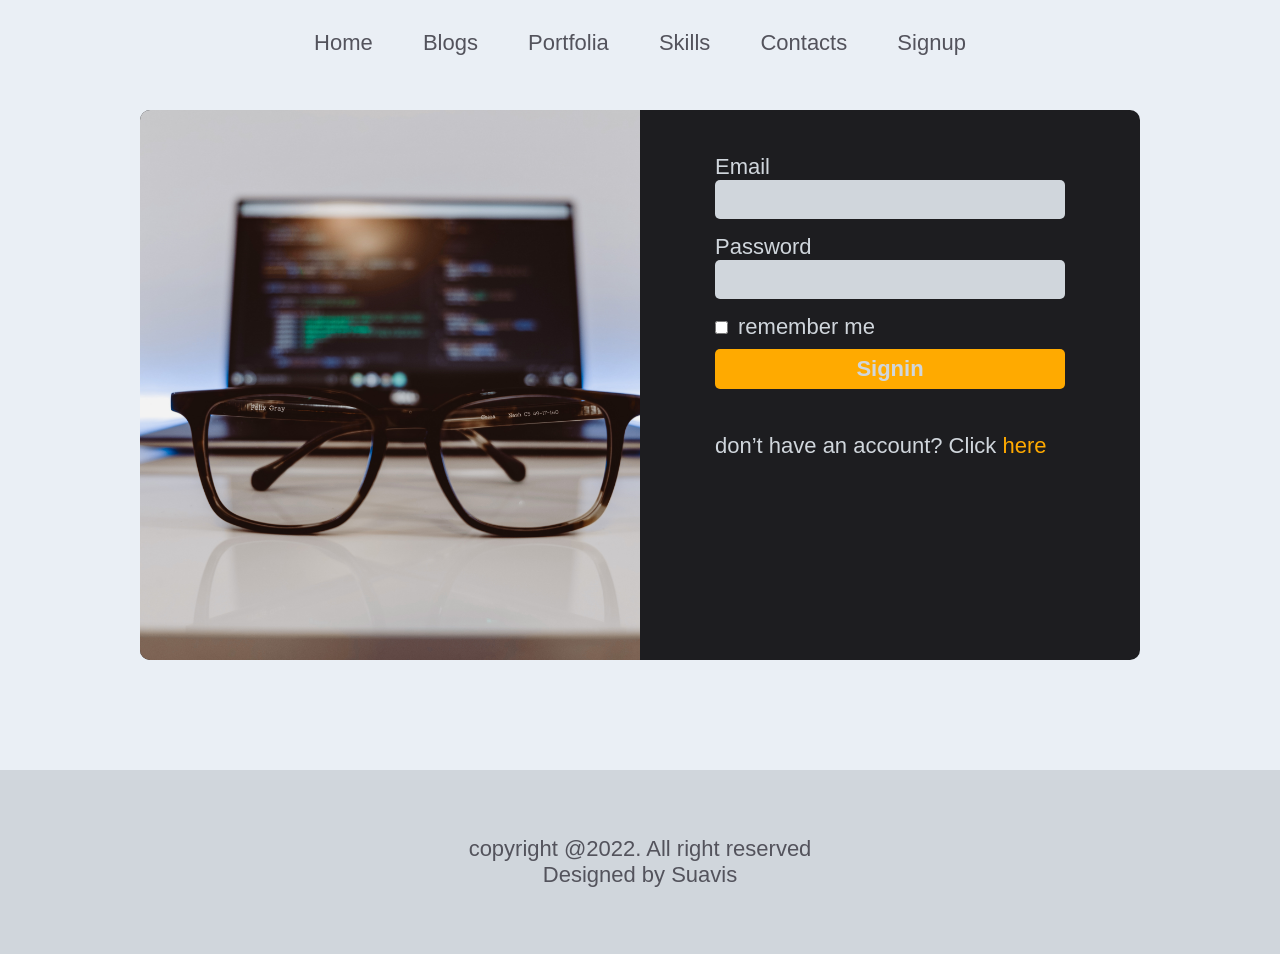
<file: signin.html>
<!DOCTYPE html>
<html>

<head>
    <title>Signin | Suavis</title>
    <meta charset="utf-8">
    <meta name="viewport" content="maximum-scale=1,width=device-width,initial-scale=1,user-scalable=0">
    <link rel="stylesheet" href="./style.css">
</head>

<body>
    <header>
        <span><a href="./index.html">Home</a></span>
        <span><a href="./blogs.html">Blogs</a></span>
        <span><a href="./portfolio.html">Portfolia</a></span>
        <span id="dashboard"><a href="./portfolio.html#skills">Skills</a></span>
        <span><a href="./contact.html">Contacts</a></span>
        <span><a href="./signup.html">Signup</a></span>
    </header>
    <main>
        <section class="sign">
            <div>
                <div class="image">
                    <img alt="signin" src="./images/temple-cerulean-tP8ZwlCF8og-unsplash2.jpg" />
                </div>
                <div class="content">
                    <form name="signin">
                        <label>Email</label>
                        <input type="text" name="email" required />
                        <label>Password</label>
                        <input type="password" name="password" required />
                        <label><input type="checkbox" />remember me</label>
                        <button class="button1" type="submit">Signin</button>
                    </form>
                    <script type="module" defer src="/js/users/signin.js"></script>
                    <div>
                        <span>don’t have an account? Click </span>
                        <a href="./signup.html" class="here">here</a>
                    </div>
                </div>
            </div>
        </section>
    </main>
    <footer>
        copyright @2022. All right reserved<br />
        Designed by Suavis
    </footer>
</body>

</html>
</file>
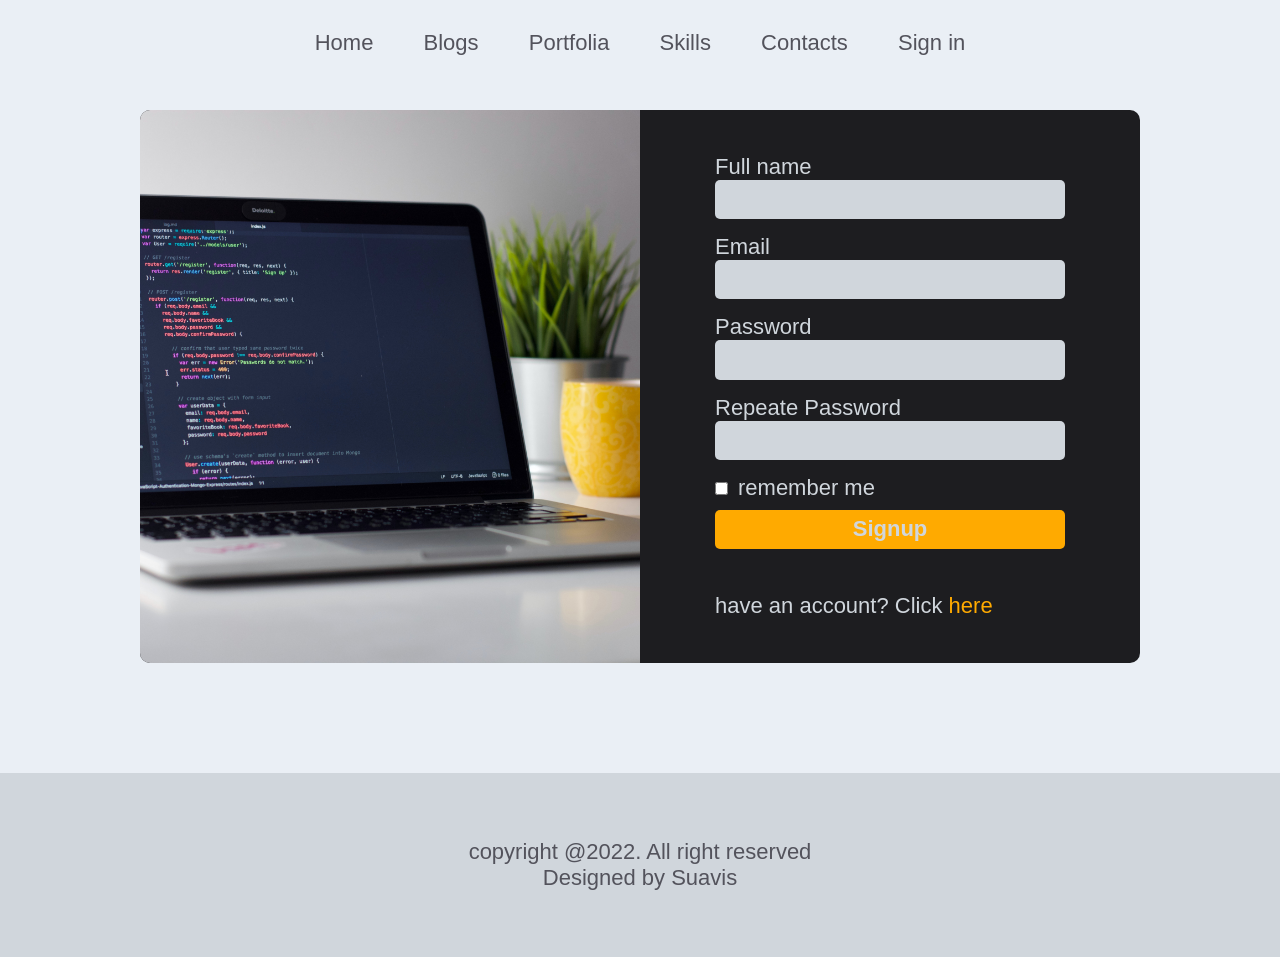
<file: signup.html>
<!DOCTYPE html>
<html>

<head>
    <title>Signup | Suavis</title>
    <meta charset="utf-8">
    <meta name="viewport" content="maximum-scale=1,width=device-width,initial-scale=1,user-scalable=0">
    <link rel="stylesheet" href="./style.css">
</head>

<body>
    <header>
        <span><a href="./index.html">Home</a></span>
        <span><a href="./blogs.html">Blogs</a></span>
        <span><a href="./portfolio.html">Portfolia</a></span>
        <span id="dashboard"><a href="./portfolio.html#skills">Skills</a></span>
        <span><a href="./contact.html">Contacts</a></span>
        <span><a href="./signin.html">Sign in</a></span>
    </header>
    <main>
        <section class="sign">
            <div>
                <div class="image">
                    <img alt="signin" src="./images/clement-helardot-95YRwf6CNw8-unsplash.jpg" />
                </div>
                <div class="content">
                    <form name="createAccount">
                        <label>Full name</label>
                        <input type="text" name="name" />
                        <label>Email</label>
                        <input type="text" name="email" />
                        <label>Password</label>
                        <input type="password" name="password" id="password" />
                        <label>Repeate Password</label>
                        <input type="password" name="repeatepassword" id="repeatepassword" />
                        <label><input type="checkbox" />remember me</label>
                        <button class="button1" type="submit">Signup</button>
                    </form>
                    <script type="module" defer src="/js/users/addusers.js"></script>
                    <div>
                        <span>have an account? Click </span>
                        <a href="./signin.html" class="here">here</a>
                    </div>
                </div>
            </div>
        </section>
    </main>
    <footer>
        copyright @2022. All right reserved<br />
        Designed by Suavis
    </footer>
</body>

</html>
</file>
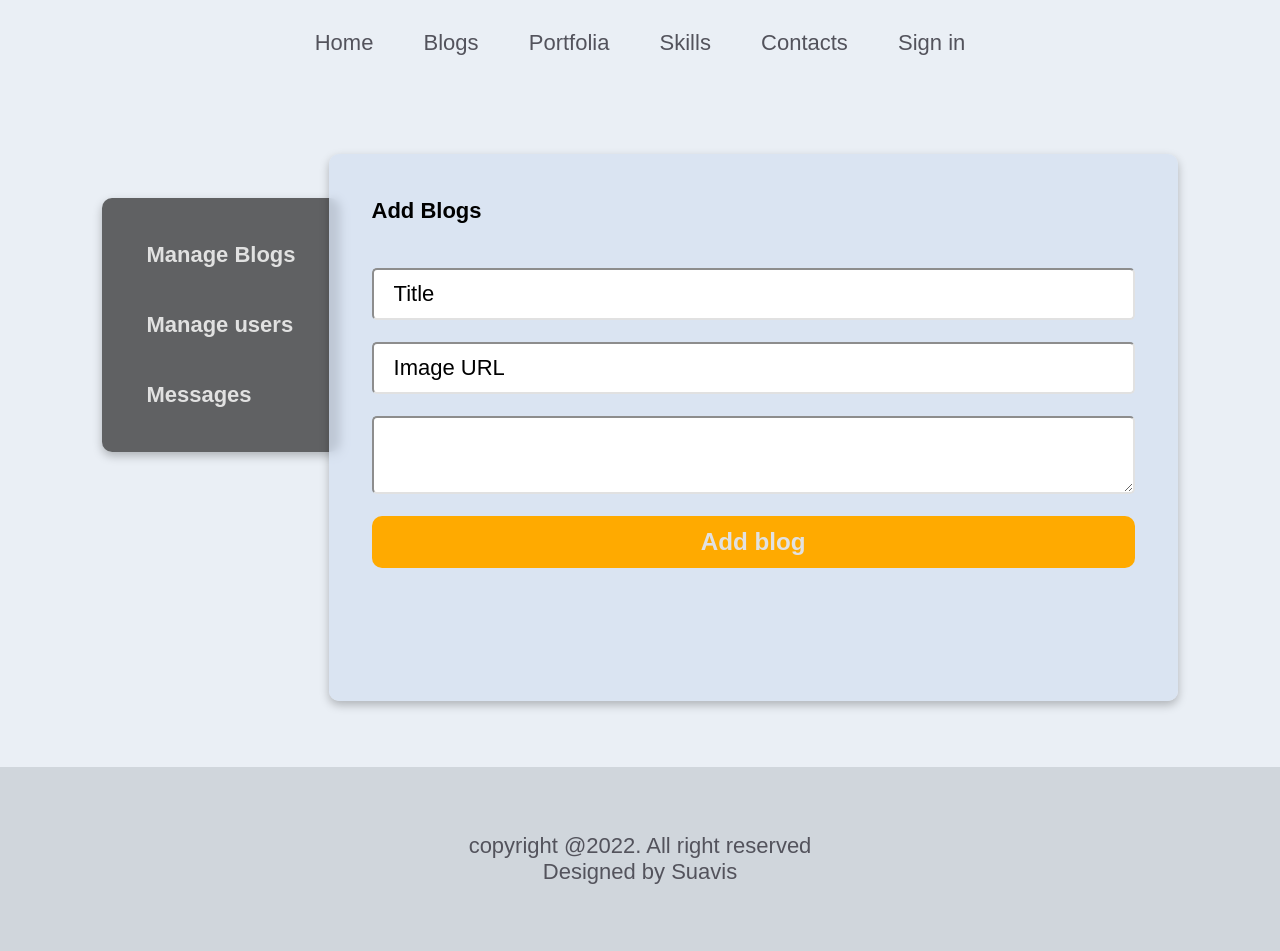
<file: dashboard/addblog.html>
<!DOCTYPE html>
<html>

<head>
    <title>dashboard</title>
    <meta charset="utf-8">
    <meta name="viewport" content="maximum-scale=1,width=device-width,initial-scale=1,user-scalable=0">
    <link rel="stylesheet" href="/style.css">
    <script type="module" defer src="/js/users/sign.js"></script>
    <script src="https://cdn.tiny.cloud/1/no-api-key/tinymce/6/tinymce.min.js" referrerpolicy="origin"></script>
    <script type="module" defer src="/js/blogs/addblog.js"></script>
</head>

<body>
    <header>
        <span><a href="/index.html">Home</a></span>
        <span><a href="/blogs.html">Blogs</a></span>
        <span><a href="/portfolio.html">Portfolia</a></span>
        <span id="dashboard"><a href="/portfolio.html#skills">Skills</a></span>
        <span><a href="/contact.html">Contacts</a></span>
        <span id="sign"><a href="/signin.html">Sign in</a></span>
    </header>

    <main>
        <section class="first ">
            <div class="w-full dashboard">
                <nav class="grass-box">
                    <div>
                        <a href="/dashboard/">Manage Blogs</a>
                    </div>
                    <div>Manage users</div>
                    <div>Messages</div>
                </nav>
                <div class="grass-box">
                    <h1>Add Blogs</h1>
                    <form class="form-image-1" action="">
                        <div class="inputs">
                            <label>
                                <input type="text" name="title" required />
                                <span>Title</span>
                            </label>
                            <label>
                                <input type="text" name="image" required />
                                <span>Image URL</span>
                            </label>
                            <label>
                                <textarea name="body" id="richtext"></textarea>
                            </label>
                            <button type="submit">Add blog</button>
                        </div>
                    </form>
                    <div id="out"></div>
                </div>
            </div>
        </section>
    </main>
    <footer>
        copyright @2022. All right reserved
        <br />
        Designed by Suavis
    </footer>
</body>

</html>
</file>
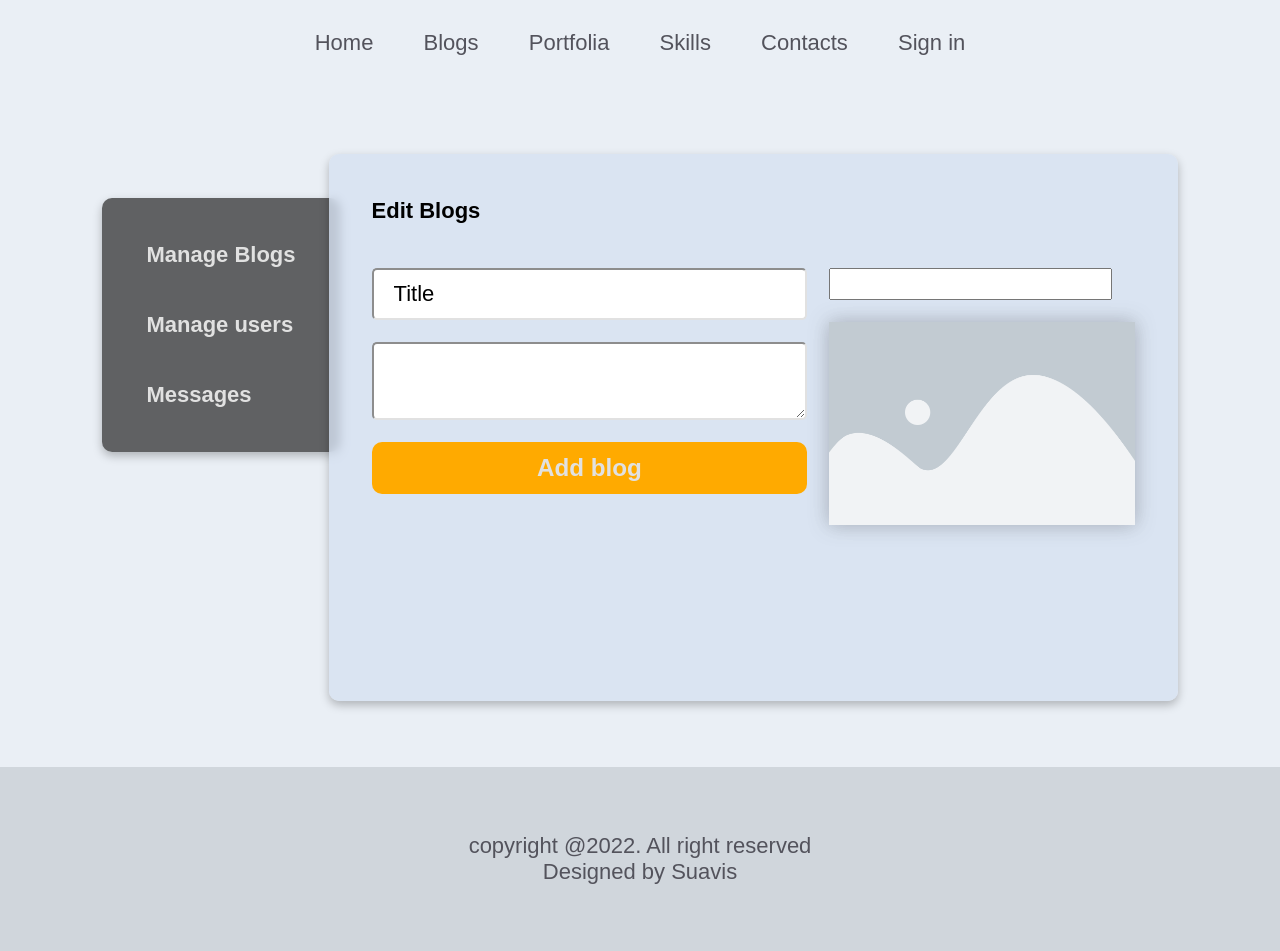
<file: dashboard/editblog.html>
<!DOCTYPE html>
<html>

<head>
    <title>dashboard</title>
    <meta charset="utf-8">
    <meta name="viewport" content="maximum-scale=1,width=device-width,initial-scale=1,user-scalable=0">
    <link rel="stylesheet" href="/style.css">
    <script src="https://cdn.tiny.cloud/1/no-api-key/tinymce/6/tinymce.min.js" referrerpolicy="origin"></script>
    <script type="module" defer src="/js/users/sign.js"></script>
    <script type="module" defer src="/js/blogs/editblog.js"></script>
</head>

<body>
    <header>
        <span><a href="/index.html">Home</a></span>
        <span><a href="/blogs.html">Blogs</a></span>
        <span><a href="/portfolio.html">Portfolia</a></span>
        <span id="dashboard"><a href="/portfolio.html#skills">Skills</a></span>
        <span><a href="/contact.html">Contacts</a></span>
        <span id="sign"><a href="/signin.html">Sign in</a></span>
    </header>

    <main>
        <section class="first ">
            <div class="w-full dashboard">
                <nav class="grass-box">
                    <div>
                        <a href="/dashboard/">Manage Blogs</a>
                    </div>
                    <div>Manage users</div>
                    <div>Messages</div>
                </nav>
                <div class="grass-box">
                    <h1>Edit Blogs</h1>
                    <form class="form-image-1" action="">
                        <div class="inputs">
                            <label>
                                <input type="text" name="title" required />
                                <span>Title</span>
                            </label>
                            <label>
                                <textarea name="body" id="richtext"></textarea>
                            </label>
                            <button type="submit">Add blog</button>
                        </div>
                        <label>
                            <label>
                                <input type="text" name="image" required />
                            </label>
                            <img alt="blog photo" src="/images/elementor-placeholder-image.webp" />
                        </label>
                    </form>
                </div>
            </div>
        </section>
    </main>
    <footer>
        copyright @2022. All right reserved
        <br />
        Designed by Suavis
    </footer>
</body>

</html>
</file>
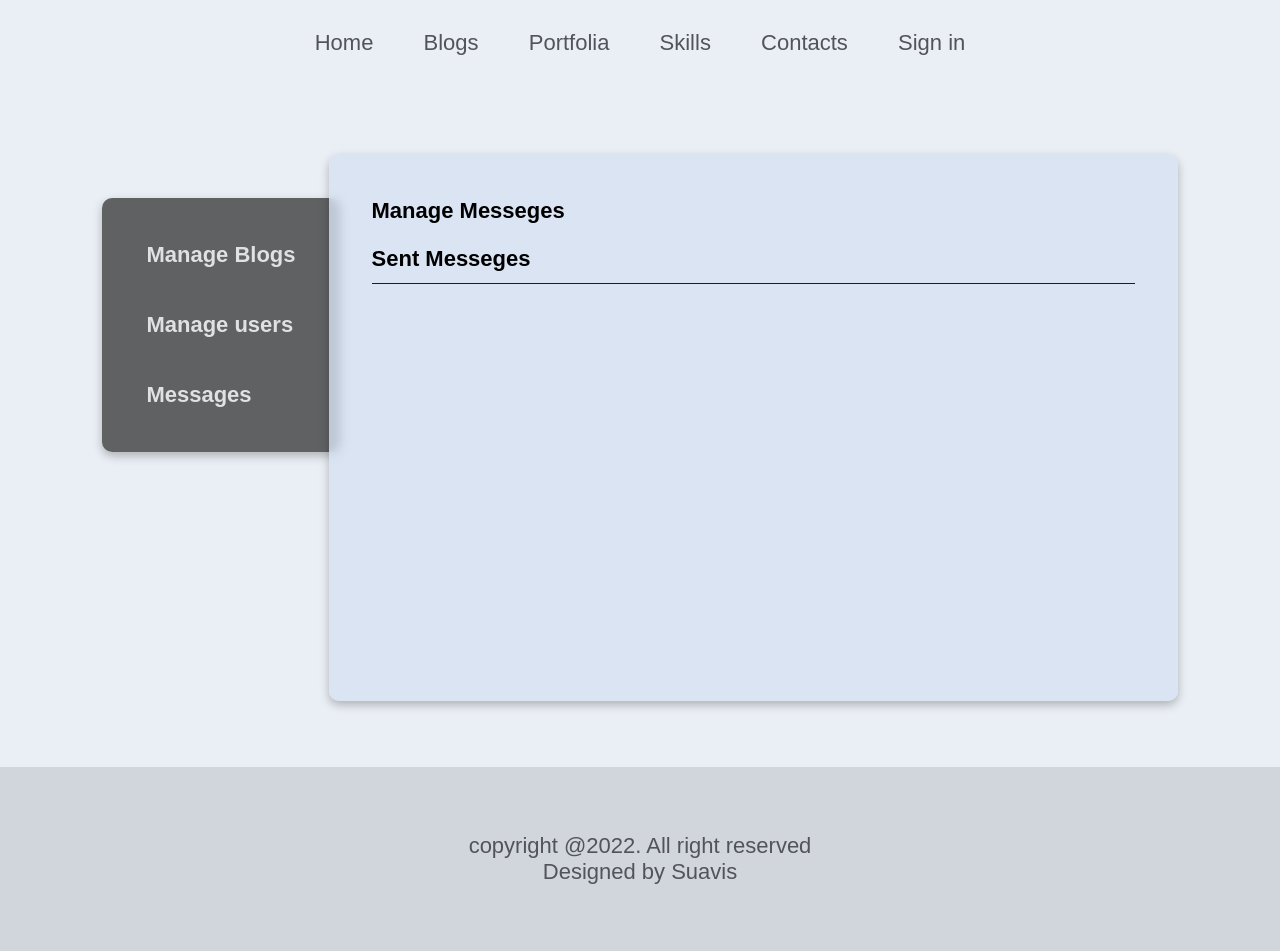
<file: dashboard/message.html>
<!DOCTYPE html>
<html>

<head>
    <title>dashboard</title>
    <meta charset="utf-8">
    <meta name="viewport" content="maximum-scale=1,width=device-width,initial-scale=1,user-scalable=0">
    <link rel="stylesheet" href="/style.css">
    <script type="module" defer src="/js/users/sign.js"></script>
    <script type="module" defer src="/js/messages/mdashboard.js"></script>
</head>

<body>
    <header>
        <span><a href="/index.html">Home</a></span>
        <span><a href="/blogs.html">Blogs</a></span>
        <span><a href="/portfolio.html">Portfolia</a></span>
        <span id="dashboard"><a href="/portfolio.html#skills">Skills</a></span>
        <span><a href="/contact.html">Contacts</a></span>
        <span id="sign"><a href="/signin.html">Sign in</a></span>
    </header>

    <main>
        <section class="first ">
            <div class="w-full dashboard">
                <nav class="grass-box">
                    <div><a href="./index.html">Manage Blogs</a>
                    </div>
                    <div><a href="./users.html">Manage users</a></div>
                    <div><a href="./message.html">Messages</a></div>
                </nav>
                <div class="grass-box">
                    <h1>Manage Messeges</h1>
                    <div class="list blog">
                        <h3>Sent Messeges </h3>
                        <hr />
                        <ul>
                        </ul>
                    </div>
                </div>
            </div>
        </section>
    </main>
    <footer>
        copyright @2022. All right reserved<br />
        Designed by Suavis
    </footer>
</body>

</html>
</file>
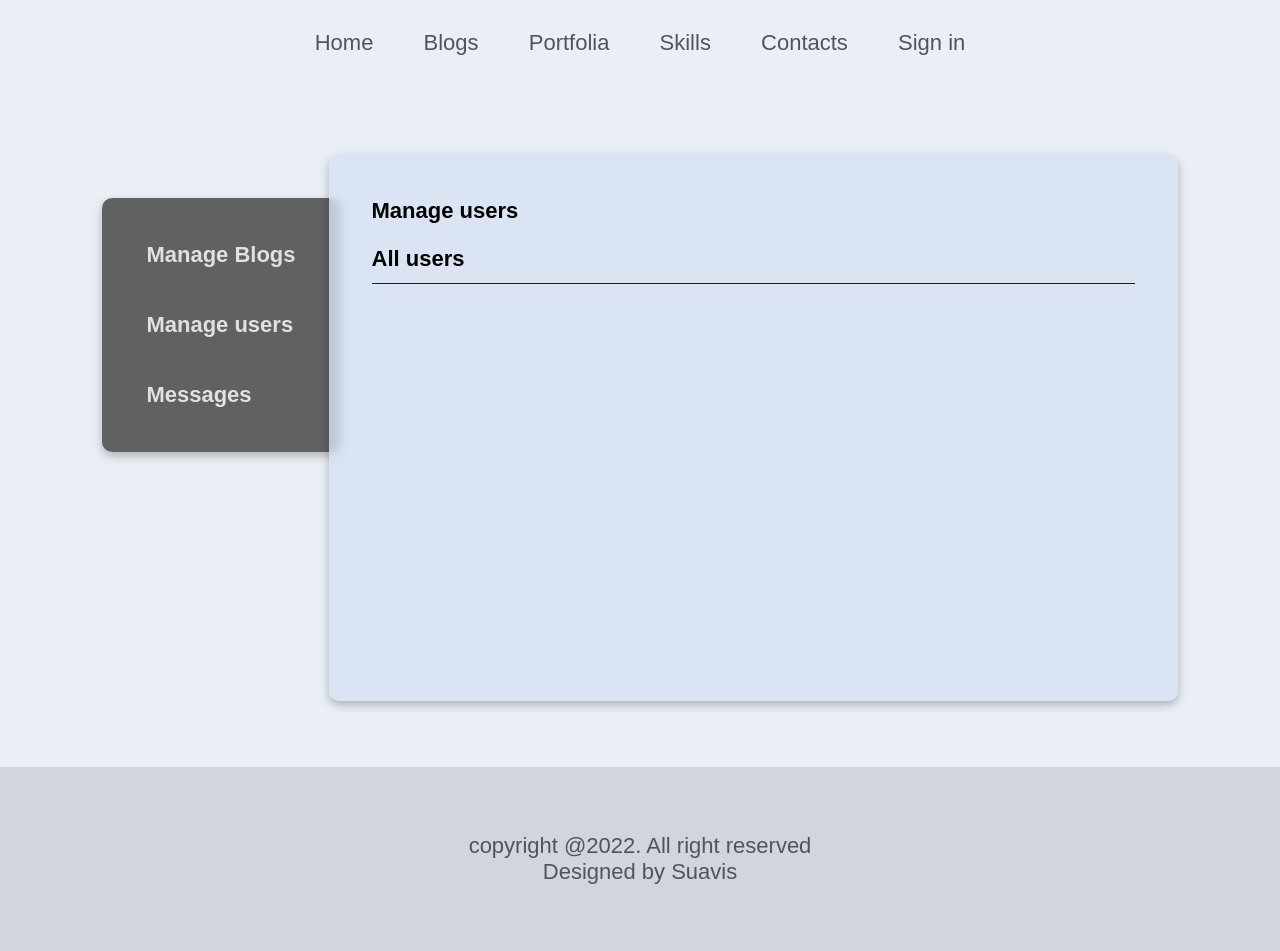
<file: dashboard/users.html>
<!DOCTYPE html>
<html>

<head>
    <title>dashboard</title>
    <meta charset="utf-8">
    <meta name="viewport" content="maximum-scale=1,width=device-width,initial-scale=1,user-scalable=0">
    <link rel="stylesheet" href="/style.css">
    <script type="module" defer src="/js/users/sign.js"></script>
    <script type="module" defer src="/js/users/udashboard.js"></script>
</head>

<body>
    <header>
        <span><a href="/index.html">Home</a></span>
        <span><a href="/blogs.html">Blogs</a></span>
        <span><a href="/portfolio.html">Portfolia</a></span>
        <span id="dashboard"><a href="/portfolio.html#skills">Skills</a></span>
        <span><a href="/contact.html">Contacts</a></span>
        <span id="sign"><a href="/signin.html">Sign in</a></span>
    </header>

    <main>
        <section class="first ">
            <div class="w-full dashboard">
                <nav class="grass-box">
                    <div><a href="./index.html">Manage Blogs</a>
                    </div>
                    <div><a href="./users.html">Manage users</a></div>

                    <div><a href="./message.html">Messages</a></div>
                </nav>
                <div class="grass-box">
                    <h1>Manage users</h1>
                    <div class="list blog">
                        <h3>All users</h3>
                        <hr />
                        <ul>
                        </ul>
                    </div>
                </div>
            </div>
        </section>
    </main>
    <footer>
        copyright @2022. All right reserved<br />
        Designed by Suavis
    </footer>
</body>

</html>
</file>
<file: style.css>
:root {
  --side-padding: 8%;
  --color-back: #eaeff5;
  --color-dark: #1d1d20;
  --color-bright: #e1e1e1;
  --color-bright-2: #d0d6dc;
  --color-gray: #a3a3ac;
  --color-grey: #53535c;
  --color-orange: #ffaa00;
}

* {
  margin: 0;
  font-size: 22px;
  font-family: sans-serif, system-ui, -apple-system, BlinkMacSystemFont,
    'Segoe UI', Roboto, Oxygen, Ubuntu, Cantarell, 'Open Sans', 'Helvetica Neue',
    sans-serif;
}

body {
  margin: 0;
  background: var(--color-back);
}

a {
  text-decoration: none;
  color: inherit;
}

.color-orange {
  color: var(--color-orange);
}

.head1 {
  color: var(--color-grey);
}

.grass-box {
  background-color: #d6e1f2cc;
  backdrop-filter: blur(5px);
  box-shadow: 0 4px 10px rgba(0, 0, 0, 0.25);
  border-radius: 10px;
  display: flow-root;
}

.w-full {
  width: 100%;
  width: -webkit-fill-available;
}

.flex-row {
  display: flex;
  flex-direction: row;
}

.flex-center {
  display: flex;
  justify-content: center;
  align-items: center;
}

.flex-between {
  display: flex;
  justify-content: space-between;
}

.flex-center-y {
  display: flex;
  align-items: center;
}

.f-2 > * {
  width: 50%;
}

.head1 h1,
.head1 h2,
.head1 h3 {
  color: var(--color-dark);
  font-size: 250%;
  margin-top: 0.3rem;
}

.card1 {
  position: relative;
  display: flex;
  flex-direction: column;
  aspect-ratio: 1/1;
  border-radius: 10px;
  contain: content;
}
.card1:hover {
  scale: 1.1em;
}

.card1 .content {
  color: var(--color-gray);
  position: relative;
  z-index: 2;
  font-size: 130%;
  padding: 1rem 2rem 2rem;
  height: -webkit-fill-available;
  display: flex;
  flex-direction: column;
  justify-content: space-between;
  opacity: 0;
}
.card1:hover .content {
  opacity: 1;
  background: rgba(30, 29, 32, 0.77);
}
.card1 .content .title,
.card1 .content h1,
.card1 .content h2,
.card1 .content h3,
.card1 .content h4,
.card1 .content h5,
.card1 .content h6 {
  color: var(--color-bright);
  font-size: 120%;
}

.card1 .content p {
  font-size: 100%;
  overflow: hidden;
  text-overflow: ellipsis;
  display: -webkit-box;
  -webkit-line-clamp: 3;
  /* number of lines to show */
  line-clamp: 3;
  -webkit-box-orient: vertical;
}

.card1 .background {
  position: absolute;
  top: 0;
  left: 0;
  width: 100%;
  height: 100%;
  padding: 0;
  margin: 0;
  z-index: 1;
}

.card1 .background > img {
  width: 100%;
  height: 100%;
  object-fit: cover;
}

.button1 {
  display: block;
  width: 100%;
  border: none;
  border-radius: 5px;
  padding: 0.3rem 0.5rem;
  background-color: var(--color-orange);
  color: var(--color-bright-2);
  font-weight: bold;
}

input,
textarea,
select {
  outline: none;
}

header {
  position: absolute;
  top: 0;
  width: 100%;
  margin-top: 30px;
  text-align: center;
  z-index: 10;
}

footer {
  background-color: var(--color-bright-2);
  color: var(--color-grey);
  text-align: center;
  padding: 3rem;
}

section {
  min-height: 50vh;
  padding: 0 var(--side-padding);
  position: relative;
}

section.first {
  margin-top: 7rem;
}

header > span {
  display: inline-block;
  /*width: 120px;*/
  padding: 0 1rem;
  color: var(--color-grey);
}

section.helo {
  height: 100vh;
  background-image: url(./images/blake-connally-B3l0g6HLxr8-unsplash.jpg);
  background-size: cover;
  background-position: center;
  margin-bottom: 2.5rem;
  box-shadow: 0px 3px 90px 100px var(--color-dark),
    inset 0px -120px 57px -70px var(--color-dark);
}

section.helo > div {
  position: relative;
  width: 100%;
  height: 100%;
  color: var(--color-bright);
  display: flex;
  justify-content: center;
  align-items: center;
  flex-direction: column;
  gap: 2rem;
  background-image: radial-gradient(
    50% 50% at 50% 47.02%,
    rgba(23, 25, 28, 0.7) 0%,
    rgba(23, 25, 28, 0.532) 51.35%,
    rgba(23, 25, 28, 0.098) 100%
  );
}

section.helo > div > nav {
  position: absolute;
  display: flex;
  flex-direction: column;
  left: 0;
  color: var(--color-grey);
  gap: 1.8rem;
}

section.helo > div button {
  background: #fec202;
  height: 72px;
  width: 223px;
  border-radius: 100px;
  font-weight: 800;
  font-size: 27px;
  color: #222222;
  border: none;
}

section.helo > div h4 {
  font-size: 150%;
}

section.helo > div h1 > * {
  font-size: 300%;
  word-spacing: 0.4rem;
  margin: 0 0.4rem;
}

section.helo > div h1 > span {
  font-weight: initial;
}

section.helo > div h1 > b {
  font-weight: bold;
}

section.about,
section.about > * {
  display: flex;
  align-items: center;
  flex-direction: column;
}

section.about {
  height: 100vh;
  flex-direction: row;
  justify-content: space-between;
  color: var(--color-dark);
}

section.about .display-image img {
  max-width: 100%;
  border-radius: 80% 70% 60% 85%;
}

section.about > .content {
  width: 50%;
  gap: 1rem;
}

section.about > .content > * {
  width: 100%;
}

section.about > .content > .body {
  color: var(--color-grey);
}

section.about > .content > .title > * {
  font-size: 200%;
}

section.about > .content > span {
  font-size: 150%;
  color: var(--color-orange);
}

section.about > .content > .my-links {
  display: flex;
  gap: 2.5rem;
}

section.skills {
  background-color: var(--color-bright-2);
  padding-top: 6%;
  padding-bottom: 6%;
}

section.skills + * {
  box-shadow: inset 0px 115px 60px -70px var(--color-bright-2);
}

section.skills > .content {
  display: flex;
  align-items: center;
  justify-content: space-between;
  color: var(--color-grey);
  gap: 11%;
  margin-top: 3rem;
}

section.skills > .content > * {
  max-width: 50%;
  font-size: 120%;
}

section.skills > .content > .levels {
  width: -webkit-fill-available;
}

section.skills > .content > .levels > div {
  display: flex;
  justify-content: space-between;
  align-items: center;
  gap: 0.5rem;
  width: 100%;
  margin: 0.7rem 0;
}

section.skills > .content > .levels > div progress {
  width: 70%;
  max-width: -webkit-fill-available;
}

section.skills > .content > .levels > div progress[value] {
  -webkit-appearance: none;
  appearance: none;
  height: 10px;
}

section.skills
  > .content
  > .levels
  > div
  progress[value]::-webkit-progress-bar {
  border-radius: 10px;
}

section.skills
  > .content
  > .levels
  > div
  progress[value]::-webkit-progress-value {
  background-color: var(--color-orange);
  border-radius: 10px;
}

section.blogs {
  position: relative;
  padding-top: 6%;
  padding-bottom: 6%;
}

section.blogs > .body {
  display: grid;
  grid-template-columns: 0.5fr 0.5fr;
  margin-top: 3rem;
  gap: 5vw;
}

section.blogs > .body div.card {
}

section.sign {
  margin: 5rem 0;
}

section.sign > div {
  margin: 0 auto;
  width: 100%;
  contain: content;
  display: flex;
  max-width: 1000px;
  min-height: 550px;
  border-radius: 10px;
  background-color: var(--color-dark);
  color: var(--color-bright-2);
}

section.sign > div > * {
  width: 50%;
}

section.sign > div > .image {
  contain: content;
}

section.sign > div > .image img {
  width: 100%;
  height: 100%;
  object-fit: cover;
}

section.sign > div > .content > * {
  margin: 2rem auto;
  width: 70%;
}

section.sign > div input {
  width: -webkit-fill-available;
  display: block;
  outline: none;
  border-radius: 5px;
  border: none;
  padding: 0.3rem 0.5rem;
  background-color: var(--color-bright-2);
  color: var(--color-dark);
  margin-bottom: 15px;
}

section.sign > div input[type='checkbox'] {
  width: fit-content;
  display: inline-block;
  margin-right: 10px;
}

section.sign .here {
  color: var(--color-orange);
}

.list > .item {
  margin: 3rem 0;
  display: flex;
  flex-direction: row;
  color: var(--color-dark);
}

.list > .item > .count {
  font-size: 400%;
  padding: 0 2rem;
}

.list > .item > div > h2 {
  font-size: 250%;
  margin-top: 0.3rem;
}

.list > .item > div > .date {
  color: var(--color-gray);
  margin: 0.5rem 0;
}

.list > .item > div > .body {
  color: var(--color-grey);
}

section.work {
  padding: 3rem var(--side-padding);
}

section.contact {
  display: flex;
  flex-direction: row;
}

section.contact > div {
  width: 50%;
}

section.contact > div svg path {
  fill: var(--color-grey);
}

section.contact > div {
  color: var(--color-grey);
}

section.contact > div > .address {
  padding: 3rem 1.5rem;
}

section.contact > div > .address > div {
  display: flex;
  align-items: center;
  margin: 0.5rem 0;
  gap: 1.5rem;
}

section.contact.first {
  padding-top: 0;
}

section.contact {
  padding: 3rem var(--side-padding);
}

section.contact > div form > label > p {
  display: flex;
  align-items: center;
  gap: 0.5rem;
}

section.contact > div form > label {
  margin: 1rem 0;
  display: block;
}

section.contact > div form > label > textarea,
section.contact > div form > label > input {
  width: -webkit-fill-available;
  padding: 0.4rem 0.7rem;
  outline: none;
  background-color: var(--color-bright-2);
  border: none;
  border-radius: 5px;
}

section.contact > div form > label > textarea {
  resize: vertical;
}

section.contact > div form > button {
  padding: 0.4rem 1rem;
}

.blogList .blogItem {
  display: flex;
  flex-direction: row;
  gap: 1.5rem;
  margin: 2rem 0;
  border-radius: 5px;
  contain: content;
  background-color: #ced5dd;
}

.blogList .blogItem .image {
  width: 25%;
  min-width: 170px;
  background-position: center;
  background-size: cover;
}

.blogList .blogItem > .content {
  padding: 1rem 2rem;
  flex: 1;
}

.blogList .blogItem h1,
.blogList .blogItem h2,
.blogList .blogItem h3,
.blogList .blogItem h4,
.blogList .blogItem h5,
.blogList .blogItem h6 {
  color: var(--color-dark);
  margin-bottom: 0.5rem;
  font-size: 130%;
}

.blogList .blogItem .date {
  color: var(--color-gray);
  margin: 0.3rem 0;
}

.blogList .blogItem .body {
  color: var(--color-grey);
  margin: 0.3rem 0;
  overflow: hidden;
  text-overflow: ellipsis;
  display: -webkit-box;
  -webkit-line-clamp: 3;
  /* number of lines to show */
  line-clamp: 3;
  -webkit-box-orient: vertical;
}

.blogList .blogItem .body img,
.blogList .blogItem .body video,
.blogList .blogItem .body iframe {
  display: none;
}

.blogList .blogItem .feedbacks {
  display: flex;
  align-items: center;
  flex-direction: row;
  gap: 1rem;
  margin-top: 1.2rem;
}

.blogList .blogItem .feedbacks > * {
  display: flex;
  align-items: center;
  gap: 5px;
}

.blogList .blogItem .feedbacks * {
  color: var(--color-gray);
  fill: var(--color-gray);
}

section.blog {
  color: var(--color-dark);
}

section.blog *::first-letter {
  text-transform: capitalize;
}

section.blog img,
section.blog video,
section.blog iframe {
  max-width: 100%;
  height: auto;
  max-height: 90vh;
  object-fit: cover;
  margin: 1rem 0;
  border-radius: 10px;
  border: none;
}

section.blog .body {
  margin: 1rem 0;
}

section.blog .info {
  display: flex;
  justify-content: space-between;
}

section.blog .info,
section.blog .info * {
  color: var(--color-gray);
  fill: var(--color-gray);
}

section.blog .feedbacks {
  display: flex;
  gap: 1rem;
}

section.blog .feedbacks > div {
  display: flex;
  align-items: center;
  gap: 0.5rem;
}
section.blog .feedbacks > div.active * {
  fill: blue;
  color: blue;
}

section.blog > *:last-child {
  margin: 1rem 0 3rem;
}

#signout {
  z-index: 100;
}

#signout,
#signout .back {
  position: fixed;
  top: 0;
  left: 0;
  width: 100%;
  height: 100%;
  display: flex;
  justify-content: center;
  align-items: center;
}

#signout .back {
  background-color: #000a;
  backdrop-filter: blur(10px);
}

#signout > div.front {
  position: relative;
  width: 400px;
  max-width: 90%;
  height: 400px;
  border-radius: 10px;
  background-color: #eee;
  display: flex;
  flex-direction: column;
  justify-content: space-between;
  box-shadow: 0 5px 20px #222;
}

#signout > div.front svg {
  max-width: 100%;
}

#signout > div.front p {
  text-align: center;
  padding: 0.5rem 1rem;
}

#signout > div.front div {
  display: flex;
  justify-content: space-evenly;
}

#signout > div.front div > * {
  padding: 0.5rem 1rem;
  margin: 0.7rem 0;
  border-radius: 5px;
  box-shadow: 0 1px 5px currentColor, 0 1px 10px #666;
}

#signout > div.front div > .y {
  color: green;
}

#signout > div.front div > .n {
  color: red;
}

.dashboard {
  display: flex;
  flex-direction: row;
  margin-bottom: 3rem;
}

.dashboard nav {
  width: calc(var(--side-padding) * 2 + 1.5rem);
  min-width: fit-content;
  height: fit-content;
  margin: 2rem 0;
  margin-right: -0.5rem;
  background-color: rgb(50 50 50 / 75%);
  font-weight: bold;
  color: var(--color-bright);
}

.dashboard nav > * {
  margin: 2rem;
}

.dashboard > div {
  flex: 1;
  padding: 2rem calc(var(--side-padding) / 2);
  min-height: 51vh;
}

.dashboard > div > * {
  margin-bottom: 1rem;
}

.dashboard hr {
  background-color: var(--color-dark);
  border: none;
  height: 1px;
  margin-top: 0.5rem;
}

.dashboard .list.blog ul {
  list-style: none;
  padding: 0;
}

.dashboard .list.blog ul li {
  padding: 0.5rem 0 0.5rem 1rem;
  border-left: 0.5rem solid transparent;
}

.dashboard .list.blog ul li:nth-child(odd) {
  background: linear-gradient(89deg, transparent, #0001, transparent);
}

.dashboard .list.blog ul li:nth-child(even) {
  background: linear-gradient(89deg, transparent, #6661, transparent);
}

.dashboard .list.blog ul li:hover {
  border-left-color: var(--color-grey);
}
.dashboard .list.blog ul li .grey-color {
  overflow: hidden;
  text-overflow: ellipsis;
  display: -webkit-box;
  -webkit-line-clamp: 1;
  line-clamp: 1;
  -webkit-box-orient: vertical;
  flex: 1;
}

.dashboard .list.blog ul li .grey-color.active {
  overflow: auto;
  display: block;
}
.dashboard .list.blog ul li svg {
  margin-left: 2rem;
}

.dashboard .list.blog ul li svg,
.dashboard .list.blog ul li svg * {
  fill: var(--color-dark);
}

.form-image-1 {
  display: flex;
  justify-content: space-between;
  gap: 1rem;
  margin-top: 2rem;
}

.form-image-1 > * {
  display: flex;
  flex-direction: column;
  gap: 1rem;
}

.form-image-1 > .inputs {
  flex: 1;
}

.form-image-1 > .inputs input,
.form-image-1 > .inputs textarea {
  width: calc(100% - 2rem - 1px);
  padding: 0.5rem 1rem;
  margin: 0;
  border: 2px inset var(--color-bright);
  border-radius: 5px;
  color: var(--color-dark);
  background-color: white;
}

.form-image-1 > .inputs textarea {
  resize: vertical;
}

.form-image-1 > .inputs label > div {
  width: 100% !important;
}

.form-image-1 > .inputs > label {
  position: relative;
  display: flex;
  align-items: center;
  justify-content: flex-start;
}

.form-image-1 > .inputs > label > span {
  position: absolute;
  left: 1rem;
}

.form-image-1 > .inputs input:focus ~ span,
.form-image-1 > .inputs textarea:focus ~ span {
  transition: 0.5s ease;
  opacity: 0;
}

.form-image-1 > .inputs input:valid ~ span,
.form-image-1 > .inputs textarea:valid ~ span {
  visibility: hidden;
}

.form-image-1 > .inputs button[type='submit'] {
  padding: 0.5rem 0;
  border-radius: 10px;
  border: 1px solid transparent;
  background-color: var(--color-orange);
  font-weight: bold;
  color: var(--color-bright);
  font-size: 110%;
  transition: 0.3s ease;
}

.form-image-1 > label {
  width: 40%;
  min-width: 200px;
}

.form-image-1 > label input::file-selector-button {
  border: none;
  padding: 0.5em 1rem;
  border-radius: 0.2em;
  background-color: var(--color-dark);
  color: var(--color-bright);
}

.form-image-1 > label input::file-selector-button:hover {
  transition: 0.3s ease;
  background-color: var(--color-grey);
}

.form-image-1 > label > img {
  width: 100%;
  display: block;
  min-height: 100px;
  max-height: 50vh;
  object-fit: contain;
  filter: drop-shadow(0 0 10px #3335);
}
.comments {
  width: 100%;
  padding: 20px;
  color: black;
  margin-bottom: 15px;
  fill: none;
  display: flex;
  flex-direction: column;
}
.comment {
  border-bottom: 1px solid var(--color-bright-2);
  padding: 0.5rem 0;
  flex: 1fr;
}
.comment > *:first-of-type {
  font-weight: bold;
  font-size: 80%;
  padding: 5px 0;
}
.addcomment > textarea {
  width: 100%;
  box-sizing: border-box;
}
.addcomment > button {
  float: right;
  border: none;
  padding: 0.5em 1rem;
  background-color: #333;
  color: #eee;
}
</file>
